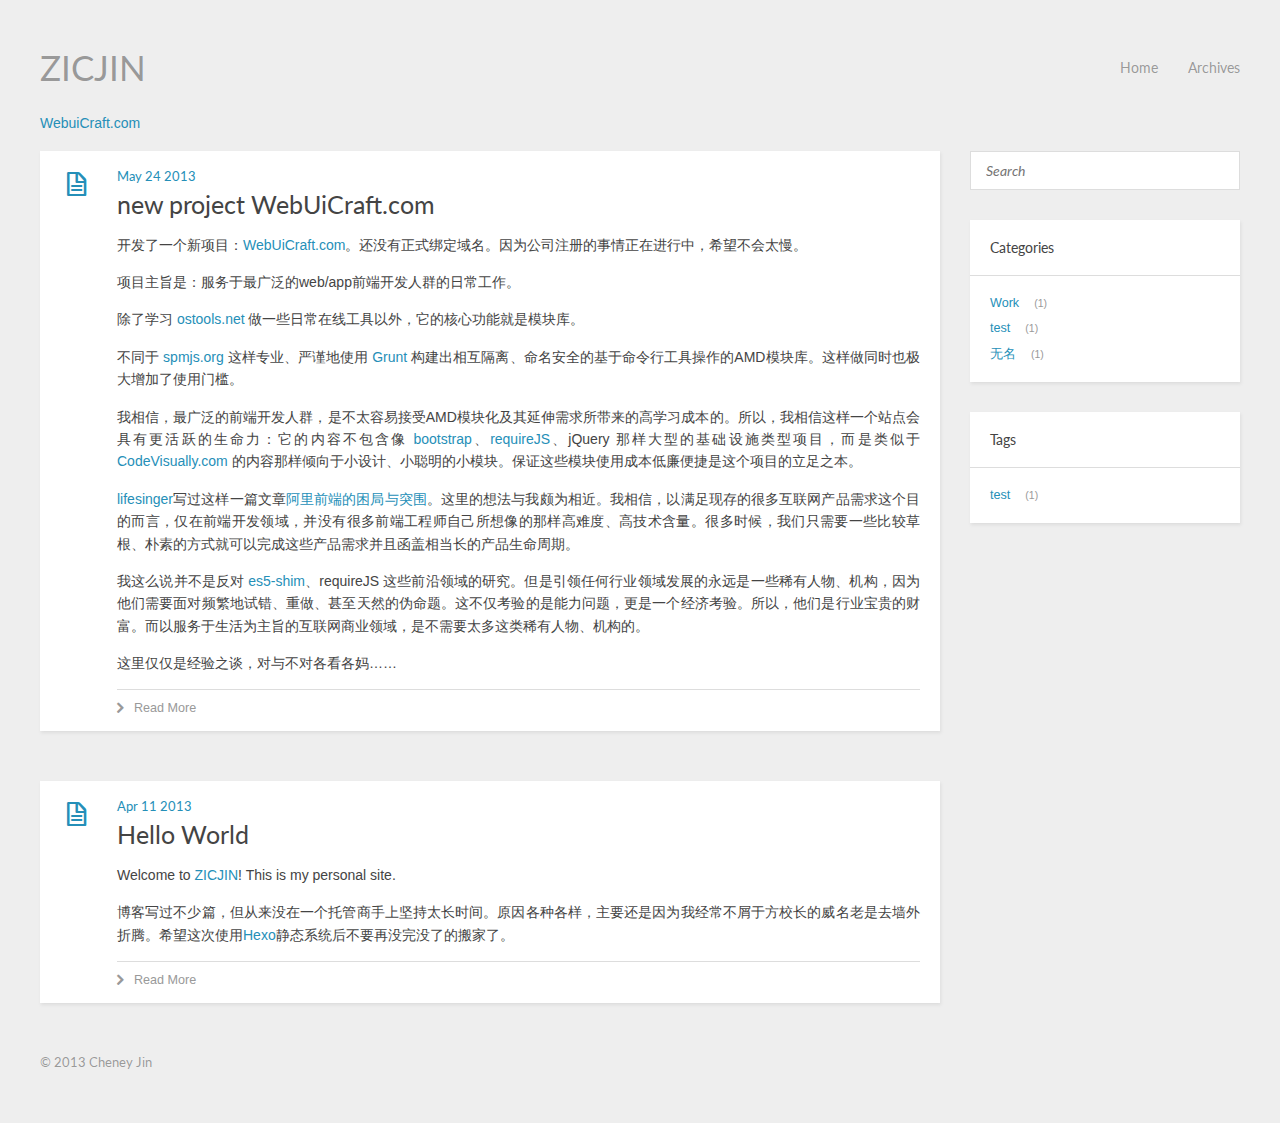
<file: index.html>
<!DOCTYPE HTML>
<html>
<head>
  <meta charset="utf-8">
  
  <title>ZICJIN</title>
  <meta name="author" content="Cheney Jin">
  
  
  <meta name="viewport" content="width=device-width, initial-scale=1, maximum-scale=1">

  
  <meta property="og:site_name" content="ZICJIN"/>

  
    <meta property="og:image" content="undefined"/>
  

  <link href="/favicon.png" rel="icon">
  <link rel="alternate" href="/atom.xml" title="ZICJIN" type="application/atom+xml">
  <link rel="stylesheet" href="/css/style.css" media="screen" type="text/css">
  <!--[if lt IE 9]><script src="//html5shiv.googlecode.com/svn/trunk/html5.js"></script><![endif]-->
  <script src="//ajax.googleapis.com/ajax/libs/jquery/1.8/jquery.min.js"></script>
  
</head>


<body>
  <header id="header" class="inner"><div class="alignleft">
  <h1><a href="/">ZICJIN</a></h1>
  <h2><a href="/"></a></h2>
</div>
<nav id="main-nav" class="alignright">
  <ul>
    
      <li><a href="/">Home</a></li>
    
      <li><a href="/archives">Archives</a></li>
    
  </ul>
  <div class="clearfix"></div>
</nav>
<div class="clearfix"></div></header>
  <div class="zicbox">
  	<a href="http://webuicraft.com/" target="_blank">WebuiCraft.com</a>
  </div>
  <div id="content" class="inner">
    <div id="main-col" class="alignleft"><div id="wrapper">
  <article class="post">
  
  <div class="post-content">
    <header>
      
        <div class="icon"></div>
        <time datetime="2013-05-24T06:32:28.000Z"><a href="/2013/05/24/new-project-webuicraft.com/">May 24 2013</a></time>
      
      
  
    <h1 class="title"><a href="/2013/05/24/new-project-webuicraft.com/">new project WebUiCraft.com</a></h1>
  

    </header>
    <div class="entry">
      
        <p>开发了一个新项目：<a href="http://www.1000eb.com:8273">WebUiCraft.com</a>。还没有正式绑定域名。因为公司注册的事情正在进行中，希望不会太慢。</p>
<p>项目主旨是：服务于最广泛的web/app前端开发人群的日常工作。</p>
<p>除了学习 <a href="http://www.ostools.net">ostools.net</a> 做一些日常在线工具以外，它的核心功能就是模块库。</p>
<p>不同于 <a href="http://docs.spmjs.org/">spmjs.org</a> 这样专业、严谨地使用 <a href="http://gruntjs.com/">Grunt</a> 构建出相互隔离、命名安全的基于命令行工具操作的AMD模块库。这样做同时也极大增加了使用门槛。</p>
<p>我相信，最广泛的前端开发人群，是不太容易接受AMD模块化及其延伸需求所带来的高学习成本的。所以，我相信这样一个站点会具有更活跃的生命力：它的内容不包含像 <a href="http://twitter.github.io/bootstrap/">bootstrap</a>、<a href="http://requirejs.org">requireJS</a>、jQuery 那样大型的基础设施类型项目，而是类似于 <a href="http://codevisually.com/">CodeVisually.com</a> 的内容那样倾向于小设计、小聪明的小模块。保证这些模块使用成本低廉便捷是这个项目的立足之本。</p>
<p><a href="https://github.com/lifesinger/lifesinger.github.com/issues">lifesinger</a>写过这样一篇文章<a href="https://github.com/lifesinger/lifesinger.github.com/issues/141">阿里前端的困局与突围</a>。这里的想法与我颇为相近。我相信，以满足现存的很多互联网产品需求这个目的而言，仅在前端开发领域，并没有很多前端工程师自己所想像的那样高难度、高技术含量。很多时候，我们只需要一些比较草根、朴素的方式就可以完成这些产品需求并且函盖相当长的产品生命周期。</p>
<p>我这么说并不是反对 <a href="https://github.com/kriskowal/es5-shim">es5-shim</a>、requireJS 这些前沿领域的研究。但是引领任何行业领域发展的永远是一些稀有人物、机构，因为他们需要面对频繁地试错、重做、甚至天然的伪命题。这不仅考验的是能力问题，更是一个经济考验。所以，他们是行业宝贵的财富。而以服务于生活为主旨的互联网商业领域，是不需要太多这类稀有人物、机构的。</p>
<p>这里仅仅是经验之谈，对与不对各看各妈……</p>

      
    </div>
    <footer>
      
        
          <div class="alignleft">
            <a href="/2013/05/24/new-project-webuicraft.com/#more" class="more-link">Read More</a>
          </div>
        
        
      
      <div class="clearfix"></div>
    </footer>
  </div>
</article>



  <article class="post">
  
  <div class="post-content">
    <header>
      
        <div class="icon"></div>
        <time datetime="2013-04-11T05:25:12.000Z"><a href="/2013/04/11/hello-world/">Apr 11 2013</a></time>
      
      
  
    <h1 class="title"><a href="/2013/04/11/hello-world/">Hello World</a></h1>
  

    </header>
    <div class="entry">
      
        <p>Welcome to <a href="http://zicjin.github.io/">ZICJIN</a>! This is my personal site.</p>
<p>博客写过不少篇，但从来没在一个托管商手上坚持太长时间。原因各种各样，主要还是因为我经常不屑于方校长的威名老是去墙外折腾。希望这次使用<a href="http://zespia.tw/hexo/">Hexo</a>静态系统后不要再没完没了的搬家了。</p>

      
    </div>
    <footer>
      
        
          <div class="alignleft">
            <a href="/2013/04/11/hello-world/#more" class="more-link">Read More</a>
          </div>
        
        
      
      <div class="clearfix"></div>
    </footer>
  </div>
</article>




<nav id="pagination">
  
  
  <div class="clearfix"></div>
</nav></div></div>
    <aside id="sidebar" class="alignright">
  <div class="search">
  <form action="//google.com/search" method="get" accept-charset="utf-8">
    <input type="search" name="q" results="0" placeholder="Search">
    <input type="hidden" name="q" value="site:zicjin.github.io/">
  </form>
</div>

  
<div class="widget tag">
  <h3 class="title">Categories</h3>
  <ul class="entry">
  
    <li><a href="/categories/Work/">Work</a><small>1</small></li>
  
    <li><a href="/categories/test/">test</a><small>1</small></li>
  
    <li><a href="/categories/无名/">无名</a><small>1</small></li>
  
  </ul>
</div>


  
<div class="widget tag">
  <h3 class="title">Tags</h3>
  <ul class="entry">
  
    <li><a href="/tags/test/">test</a><small>1</small></li>
  
  </ul>
</div>


  

</aside>
    <div class="clearfix"></div>
  </div>
  <footer id="footer" class="inner"><div class="alignleft">
  
  &copy; 2013 Cheney Jin
  
</div>
<div class="clearfix"></div></footer>
  <script src="/js/jquery.imagesloaded.min.js"></script>
<script src="/js/gallery.js"></script>


<script type="text/javascript">
var disqus_shortname = 'zicjin';

(function(){
  var dsq = document.createElement('script');
  dsq.type = 'text/javascript';
  dsq.async = true;
  dsq.src = '//' + disqus_shortname + '.disqus.com/count.js';
  (document.getElementsByTagName('head')[0] || document.getElementsByTagName('body')[0]).appendChild(dsq);
}());
</script>



<link rel="stylesheet" href="/fancybox/jquery.fancybox.css" media="screen" type="text/css">
<script src="/fancybox/jquery.fancybox.pack.js"></script>
<script type="text/javascript">
(function($){
  $('.fancybox').fancybox();
})(jQuery);
</script>

</body>
</html>
</file>
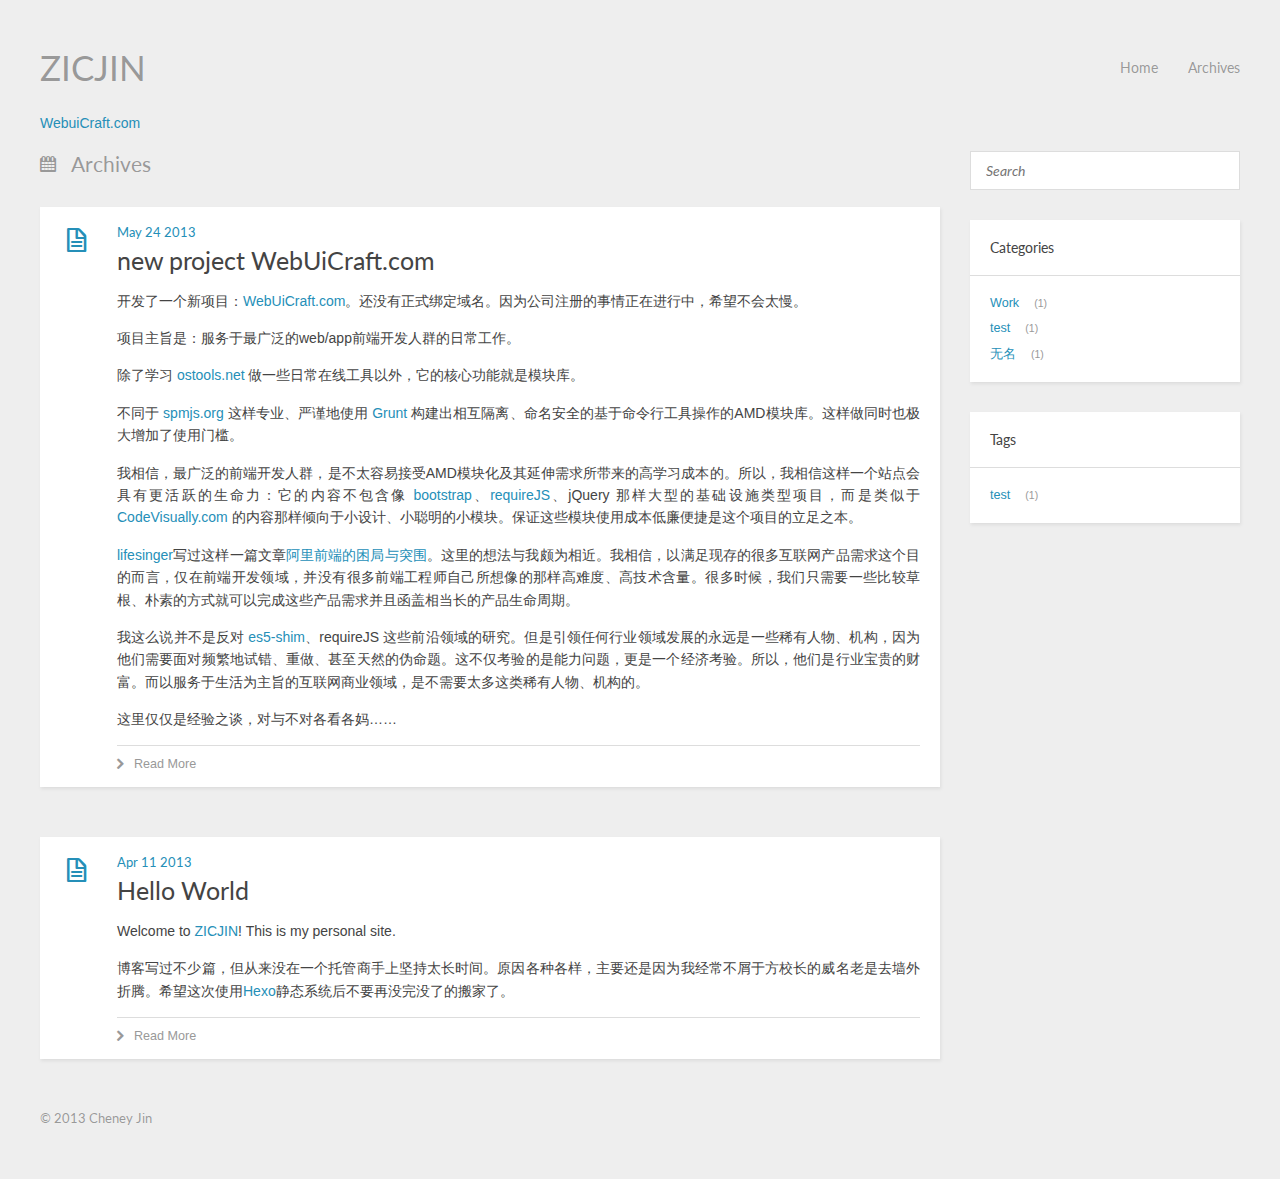
<file: archives/index.html>
<!DOCTYPE HTML>
<html>
<head>
  <meta charset="utf-8">
  
  <title>Archives | ZICJIN</title>
  <meta name="author" content="Cheney Jin">
  
  
  <meta name="viewport" content="width=device-width, initial-scale=1, maximum-scale=1">

  
  <meta property="og:site_name" content="ZICJIN"/>

  
    <meta property="og:image" content="undefined"/>
  

  <link href="/favicon.png" rel="icon">
  <link rel="alternate" href="/atom.xml" title="ZICJIN" type="application/atom+xml">
  <link rel="stylesheet" href="/css/style.css" media="screen" type="text/css">
  <!--[if lt IE 9]><script src="//html5shiv.googlecode.com/svn/trunk/html5.js"></script><![endif]-->
  <script src="//ajax.googleapis.com/ajax/libs/jquery/1.8/jquery.min.js"></script>
  
</head>


<body>
  <header id="header" class="inner"><div class="alignleft">
  <h1><a href="/">ZICJIN</a></h1>
  <h2><a href="/"></a></h2>
</div>
<nav id="main-nav" class="alignright">
  <ul>
    
      <li><a href="/">Home</a></li>
    
      <li><a href="/archives">Archives</a></li>
    
  </ul>
  <div class="clearfix"></div>
</nav>
<div class="clearfix"></div></header>
  <div class="zicbox">
  	<a href="http://webuicraft.com/" target="_blank">WebuiCraft.com</a>
  </div>
  <div id="content" class="inner">
    <div id="main-col" class="alignleft"><div id="wrapper">
<h2 class="archive-title">Archives</h2>


  
    <article class="post">
  
  <div class="post-content">
    <header>
      
        <div class="icon"></div>
        <time datetime="2013-05-24T06:32:28.000Z"><a href="/2013/05/24/new-project-webuicraft.com/">May 24 2013</a></time>
      
      
  
    <h1 class="title"><a href="/2013/05/24/new-project-webuicraft.com/">new project WebUiCraft.com</a></h1>
  

    </header>
    <div class="entry">
      
        <p>开发了一个新项目：<a href="http://www.1000eb.com:8273">WebUiCraft.com</a>。还没有正式绑定域名。因为公司注册的事情正在进行中，希望不会太慢。</p>
<p>项目主旨是：服务于最广泛的web/app前端开发人群的日常工作。</p>
<p>除了学习 <a href="http://www.ostools.net">ostools.net</a> 做一些日常在线工具以外，它的核心功能就是模块库。</p>
<p>不同于 <a href="http://docs.spmjs.org/">spmjs.org</a> 这样专业、严谨地使用 <a href="http://gruntjs.com/">Grunt</a> 构建出相互隔离、命名安全的基于命令行工具操作的AMD模块库。这样做同时也极大增加了使用门槛。</p>
<p>我相信，最广泛的前端开发人群，是不太容易接受AMD模块化及其延伸需求所带来的高学习成本的。所以，我相信这样一个站点会具有更活跃的生命力：它的内容不包含像 <a href="http://twitter.github.io/bootstrap/">bootstrap</a>、<a href="http://requirejs.org">requireJS</a>、jQuery 那样大型的基础设施类型项目，而是类似于 <a href="http://codevisually.com/">CodeVisually.com</a> 的内容那样倾向于小设计、小聪明的小模块。保证这些模块使用成本低廉便捷是这个项目的立足之本。</p>
<p><a href="https://github.com/lifesinger/lifesinger.github.com/issues">lifesinger</a>写过这样一篇文章<a href="https://github.com/lifesinger/lifesinger.github.com/issues/141">阿里前端的困局与突围</a>。这里的想法与我颇为相近。我相信，以满足现存的很多互联网产品需求这个目的而言，仅在前端开发领域，并没有很多前端工程师自己所想像的那样高难度、高技术含量。很多时候，我们只需要一些比较草根、朴素的方式就可以完成这些产品需求并且函盖相当长的产品生命周期。</p>
<p>我这么说并不是反对 <a href="https://github.com/kriskowal/es5-shim">es5-shim</a>、requireJS 这些前沿领域的研究。但是引领任何行业领域发展的永远是一些稀有人物、机构，因为他们需要面对频繁地试错、重做、甚至天然的伪命题。这不仅考验的是能力问题，更是一个经济考验。所以，他们是行业宝贵的财富。而以服务于生活为主旨的互联网商业领域，是不需要太多这类稀有人物、机构的。</p>
<p>这里仅仅是经验之谈，对与不对各看各妈……</p>

      
    </div>
    <footer>
      
        
          <div class="alignleft">
            <a href="/2013/05/24/new-project-webuicraft.com/#more" class="more-link">Read More</a>
          </div>
        
        
      
      <div class="clearfix"></div>
    </footer>
  </div>
</article>


  
    <article class="post">
  
  <div class="post-content">
    <header>
      
        <div class="icon"></div>
        <time datetime="2013-04-11T05:25:12.000Z"><a href="/2013/04/11/hello-world/">Apr 11 2013</a></time>
      
      
  
    <h1 class="title"><a href="/2013/04/11/hello-world/">Hello World</a></h1>
  

    </header>
    <div class="entry">
      
        <p>Welcome to <a href="http://zicjin.github.io/">ZICJIN</a>! This is my personal site.</p>
<p>博客写过不少篇，但从来没在一个托管商手上坚持太长时间。原因各种各样，主要还是因为我经常不屑于方校长的威名老是去墙外折腾。希望这次使用<a href="http://zespia.tw/hexo/">Hexo</a>静态系统后不要再没完没了的搬家了。</p>

      
    </div>
    <footer>
      
        
          <div class="alignleft">
            <a href="/2013/04/11/hello-world/#more" class="more-link">Read More</a>
          </div>
        
        
      
      <div class="clearfix"></div>
    </footer>
  </div>
</article>


  

  <nav id="pagination">
  
  
  <div class="clearfix"></div>
</nav>
</div></div>
    <aside id="sidebar" class="alignright">
  <div class="search">
  <form action="//google.com/search" method="get" accept-charset="utf-8">
    <input type="search" name="q" results="0" placeholder="Search">
    <input type="hidden" name="q" value="site:zicjin.github.io/">
  </form>
</div>

  
<div class="widget tag">
  <h3 class="title">Categories</h3>
  <ul class="entry">
  
    <li><a href="/categories/Work/">Work</a><small>1</small></li>
  
    <li><a href="/categories/test/">test</a><small>1</small></li>
  
    <li><a href="/categories/无名/">无名</a><small>1</small></li>
  
  </ul>
</div>


  
<div class="widget tag">
  <h3 class="title">Tags</h3>
  <ul class="entry">
  
    <li><a href="/tags/test/">test</a><small>1</small></li>
  
  </ul>
</div>


  

</aside>
    <div class="clearfix"></div>
  </div>
  <footer id="footer" class="inner"><div class="alignleft">
  
  &copy; 2013 Cheney Jin
  
</div>
<div class="clearfix"></div></footer>
  <script src="/js/jquery.imagesloaded.min.js"></script>
<script src="/js/gallery.js"></script>


<script type="text/javascript">
var disqus_shortname = 'zicjin';

(function(){
  var dsq = document.createElement('script');
  dsq.type = 'text/javascript';
  dsq.async = true;
  dsq.src = '//' + disqus_shortname + '.disqus.com/count.js';
  (document.getElementsByTagName('head')[0] || document.getElementsByTagName('body')[0]).appendChild(dsq);
}());
</script>



<link rel="stylesheet" href="/fancybox/jquery.fancybox.css" media="screen" type="text/css">
<script src="/fancybox/jquery.fancybox.pack.js"></script>
<script type="text/javascript">
(function($){
  $('.fancybox').fancybox();
})(jQuery);
</script>

</body>
</html>
</file>
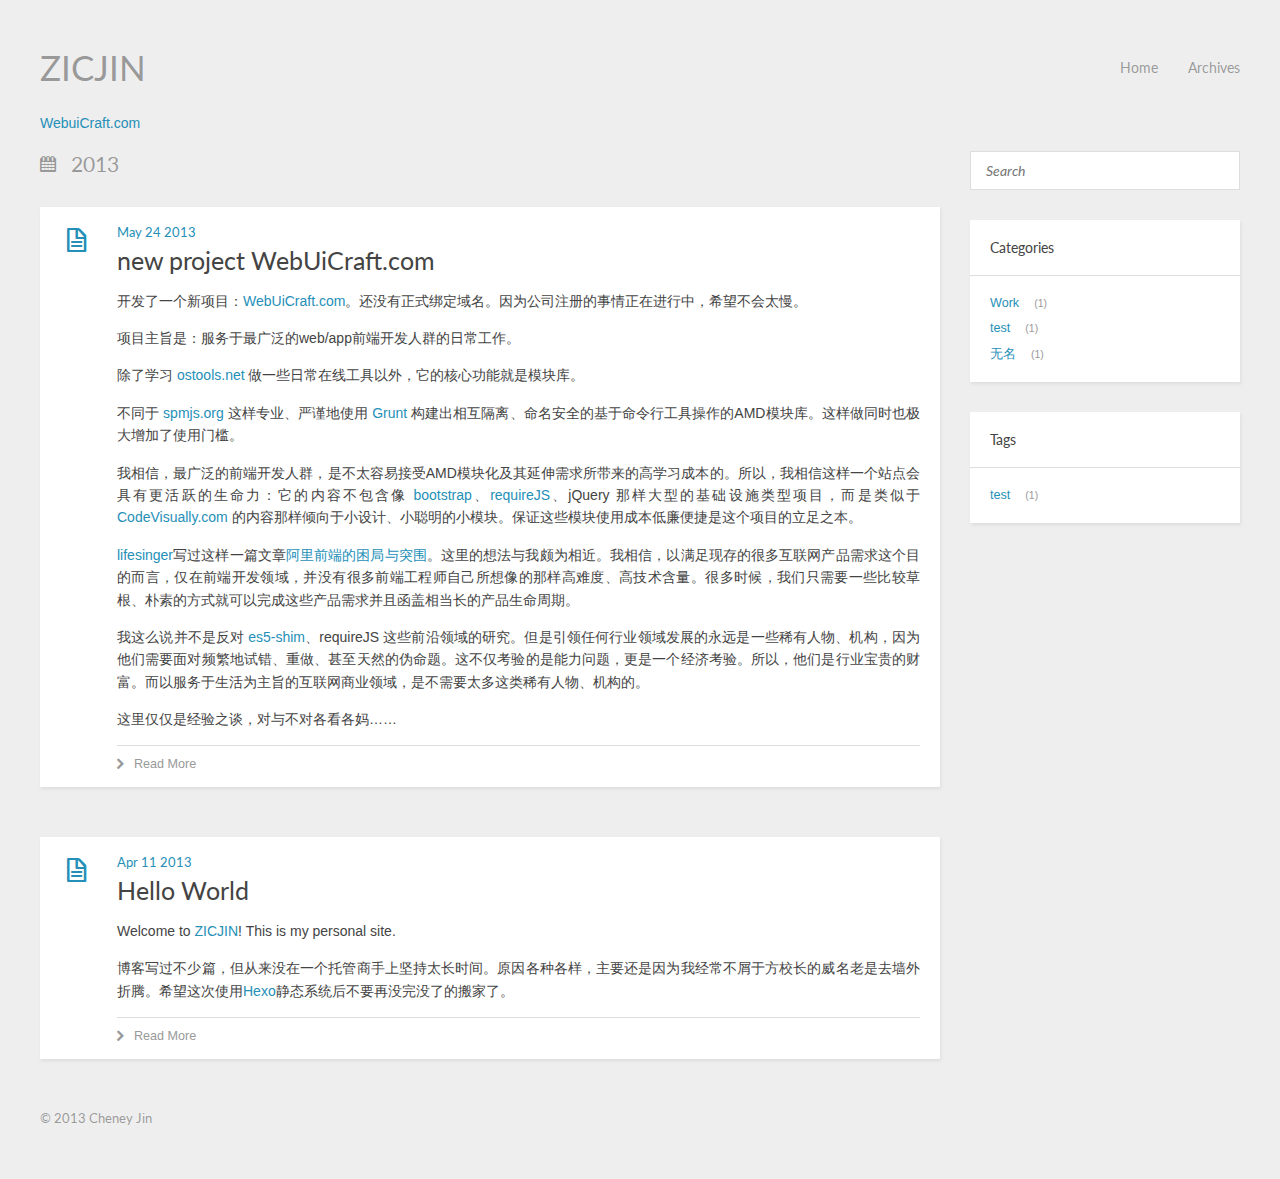
<file: archives/2013/index.html>
<!DOCTYPE HTML>
<html>
<head>
  <meta charset="utf-8">
  
  <title>Archives: 2013 | ZICJIN</title>
  <meta name="author" content="Cheney Jin">
  
  
  <meta name="viewport" content="width=device-width, initial-scale=1, maximum-scale=1">

  
  <meta property="og:site_name" content="ZICJIN"/>

  
    <meta property="og:image" content="undefined"/>
  

  <link href="/favicon.png" rel="icon">
  <link rel="alternate" href="/atom.xml" title="ZICJIN" type="application/atom+xml">
  <link rel="stylesheet" href="/css/style.css" media="screen" type="text/css">
  <!--[if lt IE 9]><script src="//html5shiv.googlecode.com/svn/trunk/html5.js"></script><![endif]-->
  <script src="//ajax.googleapis.com/ajax/libs/jquery/1.8/jquery.min.js"></script>
  
</head>


<body>
  <header id="header" class="inner"><div class="alignleft">
  <h1><a href="/">ZICJIN</a></h1>
  <h2><a href="/"></a></h2>
</div>
<nav id="main-nav" class="alignright">
  <ul>
    
      <li><a href="/">Home</a></li>
    
      <li><a href="/archives">Archives</a></li>
    
  </ul>
  <div class="clearfix"></div>
</nav>
<div class="clearfix"></div></header>
  <div class="zicbox">
  	<a href="http://webuicraft.com/" target="_blank">WebuiCraft.com</a>
  </div>
  <div id="content" class="inner">
    <div id="main-col" class="alignleft"><div id="wrapper">
<h2 class="archive-title">2013</h2>


  
    <article class="post">
  
  <div class="post-content">
    <header>
      
        <div class="icon"></div>
        <time datetime="2013-05-24T06:32:28.000Z"><a href="/2013/05/24/new-project-webuicraft.com/">May 24 2013</a></time>
      
      
  
    <h1 class="title"><a href="/2013/05/24/new-project-webuicraft.com/">new project WebUiCraft.com</a></h1>
  

    </header>
    <div class="entry">
      
        <p>开发了一个新项目：<a href="http://www.1000eb.com:8273">WebUiCraft.com</a>。还没有正式绑定域名。因为公司注册的事情正在进行中，希望不会太慢。</p>
<p>项目主旨是：服务于最广泛的web/app前端开发人群的日常工作。</p>
<p>除了学习 <a href="http://www.ostools.net">ostools.net</a> 做一些日常在线工具以外，它的核心功能就是模块库。</p>
<p>不同于 <a href="http://docs.spmjs.org/">spmjs.org</a> 这样专业、严谨地使用 <a href="http://gruntjs.com/">Grunt</a> 构建出相互隔离、命名安全的基于命令行工具操作的AMD模块库。这样做同时也极大增加了使用门槛。</p>
<p>我相信，最广泛的前端开发人群，是不太容易接受AMD模块化及其延伸需求所带来的高学习成本的。所以，我相信这样一个站点会具有更活跃的生命力：它的内容不包含像 <a href="http://twitter.github.io/bootstrap/">bootstrap</a>、<a href="http://requirejs.org">requireJS</a>、jQuery 那样大型的基础设施类型项目，而是类似于 <a href="http://codevisually.com/">CodeVisually.com</a> 的内容那样倾向于小设计、小聪明的小模块。保证这些模块使用成本低廉便捷是这个项目的立足之本。</p>
<p><a href="https://github.com/lifesinger/lifesinger.github.com/issues">lifesinger</a>写过这样一篇文章<a href="https://github.com/lifesinger/lifesinger.github.com/issues/141">阿里前端的困局与突围</a>。这里的想法与我颇为相近。我相信，以满足现存的很多互联网产品需求这个目的而言，仅在前端开发领域，并没有很多前端工程师自己所想像的那样高难度、高技术含量。很多时候，我们只需要一些比较草根、朴素的方式就可以完成这些产品需求并且函盖相当长的产品生命周期。</p>
<p>我这么说并不是反对 <a href="https://github.com/kriskowal/es5-shim">es5-shim</a>、requireJS 这些前沿领域的研究。但是引领任何行业领域发展的永远是一些稀有人物、机构，因为他们需要面对频繁地试错、重做、甚至天然的伪命题。这不仅考验的是能力问题，更是一个经济考验。所以，他们是行业宝贵的财富。而以服务于生活为主旨的互联网商业领域，是不需要太多这类稀有人物、机构的。</p>
<p>这里仅仅是经验之谈，对与不对各看各妈……</p>

      
    </div>
    <footer>
      
        
          <div class="alignleft">
            <a href="/2013/05/24/new-project-webuicraft.com/#more" class="more-link">Read More</a>
          </div>
        
        
      
      <div class="clearfix"></div>
    </footer>
  </div>
</article>


  
    <article class="post">
  
  <div class="post-content">
    <header>
      
        <div class="icon"></div>
        <time datetime="2013-04-11T05:25:12.000Z"><a href="/2013/04/11/hello-world/">Apr 11 2013</a></time>
      
      
  
    <h1 class="title"><a href="/2013/04/11/hello-world/">Hello World</a></h1>
  

    </header>
    <div class="entry">
      
        <p>Welcome to <a href="http://zicjin.github.io/">ZICJIN</a>! This is my personal site.</p>
<p>博客写过不少篇，但从来没在一个托管商手上坚持太长时间。原因各种各样，主要还是因为我经常不屑于方校长的威名老是去墙外折腾。希望这次使用<a href="http://zespia.tw/hexo/">Hexo</a>静态系统后不要再没完没了的搬家了。</p>

      
    </div>
    <footer>
      
        
          <div class="alignleft">
            <a href="/2013/04/11/hello-world/#more" class="more-link">Read More</a>
          </div>
        
        
      
      <div class="clearfix"></div>
    </footer>
  </div>
</article>


  

  <nav id="pagination">
  
  
  <div class="clearfix"></div>
</nav>
</div></div>
    <aside id="sidebar" class="alignright">
  <div class="search">
  <form action="//google.com/search" method="get" accept-charset="utf-8">
    <input type="search" name="q" results="0" placeholder="Search">
    <input type="hidden" name="q" value="site:zicjin.github.io/">
  </form>
</div>

  
<div class="widget tag">
  <h3 class="title">Categories</h3>
  <ul class="entry">
  
    <li><a href="/categories/Work/">Work</a><small>1</small></li>
  
    <li><a href="/categories/test/">test</a><small>1</small></li>
  
    <li><a href="/categories/无名/">无名</a><small>1</small></li>
  
  </ul>
</div>


  
<div class="widget tag">
  <h3 class="title">Tags</h3>
  <ul class="entry">
  
    <li><a href="/tags/test/">test</a><small>1</small></li>
  
  </ul>
</div>


  

</aside>
    <div class="clearfix"></div>
  </div>
  <footer id="footer" class="inner"><div class="alignleft">
  
  &copy; 2013 Cheney Jin
  
</div>
<div class="clearfix"></div></footer>
  <script src="/js/jquery.imagesloaded.min.js"></script>
<script src="/js/gallery.js"></script>


<script type="text/javascript">
var disqus_shortname = 'zicjin';

(function(){
  var dsq = document.createElement('script');
  dsq.type = 'text/javascript';
  dsq.async = true;
  dsq.src = '//' + disqus_shortname + '.disqus.com/count.js';
  (document.getElementsByTagName('head')[0] || document.getElementsByTagName('body')[0]).appendChild(dsq);
}());
</script>



<link rel="stylesheet" href="/fancybox/jquery.fancybox.css" media="screen" type="text/css">
<script src="/fancybox/jquery.fancybox.pack.js"></script>
<script type="text/javascript">
(function($){
  $('.fancybox').fancybox();
})(jQuery);
</script>

</body>
</html>
</file>
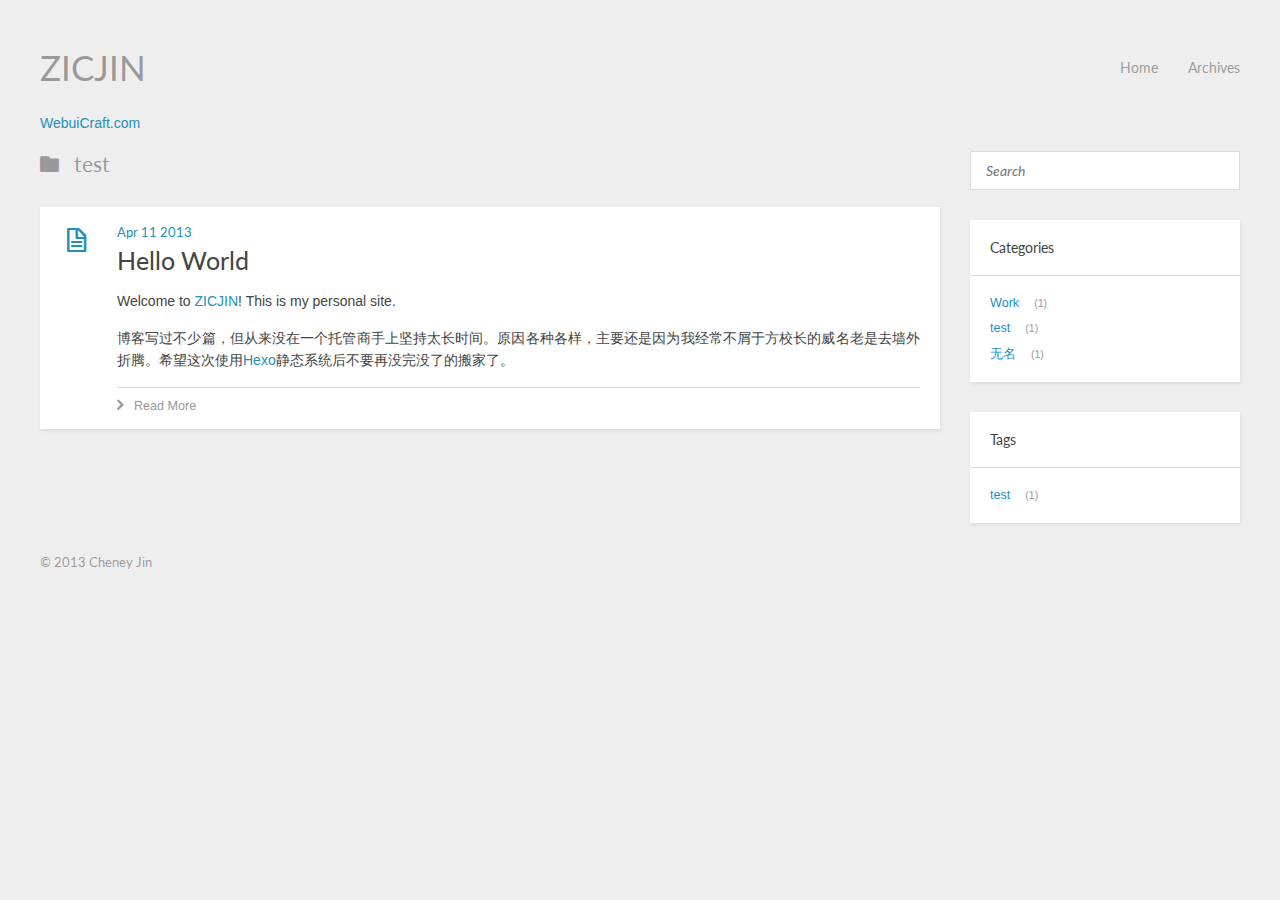
<file: categories/test/index.html>
<!DOCTYPE HTML>
<html>
<head>
  <meta charset="utf-8">
  
  <title>test | ZICJIN</title>
  <meta name="author" content="Cheney Jin">
  
  
  <meta name="viewport" content="width=device-width, initial-scale=1, maximum-scale=1">

  
  <meta property="og:site_name" content="ZICJIN"/>

  
    <meta property="og:image" content="undefined"/>
  

  <link href="/favicon.png" rel="icon">
  <link rel="alternate" href="/atom.xml" title="ZICJIN" type="application/atom+xml">
  <link rel="stylesheet" href="/css/style.css" media="screen" type="text/css">
  <!--[if lt IE 9]><script src="//html5shiv.googlecode.com/svn/trunk/html5.js"></script><![endif]-->
  <script src="//ajax.googleapis.com/ajax/libs/jquery/1.8/jquery.min.js"></script>
  
</head>


<body>
  <header id="header" class="inner"><div class="alignleft">
  <h1><a href="/">ZICJIN</a></h1>
  <h2><a href="/"></a></h2>
</div>
<nav id="main-nav" class="alignright">
  <ul>
    
      <li><a href="/">Home</a></li>
    
      <li><a href="/archives">Archives</a></li>
    
  </ul>
  <div class="clearfix"></div>
</nav>
<div class="clearfix"></div></header>
  <div class="zicbox">
  	<a href="http://webuicraft.com/" target="_blank">WebuiCraft.com</a>
  </div>
  <div id="content" class="inner">
    <div id="main-col" class="alignleft"><div id="wrapper">
<h2 class="archive-title category">test</h2>


  
    <article class="post">
  
  <div class="post-content">
    <header>
      
        <div class="icon"></div>
        <time datetime="2013-04-11T05:25:12.000Z"><a href="/2013/04/11/hello-world/">Apr 11 2013</a></time>
      
      
  
    <h1 class="title"><a href="/2013/04/11/hello-world/">Hello World</a></h1>
  

    </header>
    <div class="entry">
      
        <p>Welcome to <a href="http://zicjin.github.io/">ZICJIN</a>! This is my personal site.</p>
<p>博客写过不少篇，但从来没在一个托管商手上坚持太长时间。原因各种各样，主要还是因为我经常不屑于方校长的威名老是去墙外折腾。希望这次使用<a href="http://zespia.tw/hexo/">Hexo</a>静态系统后不要再没完没了的搬家了。</p>

      
    </div>
    <footer>
      
        
          <div class="alignleft">
            <a href="/2013/04/11/hello-world/#more" class="more-link">Read More</a>
          </div>
        
        
      
      <div class="clearfix"></div>
    </footer>
  </div>
</article>


  

  <nav id="pagination">
  
  
  <div class="clearfix"></div>
</nav>
</div></div>
    <aside id="sidebar" class="alignright">
  <div class="search">
  <form action="//google.com/search" method="get" accept-charset="utf-8">
    <input type="search" name="q" results="0" placeholder="Search">
    <input type="hidden" name="q" value="site:zicjin.github.io/">
  </form>
</div>

  
<div class="widget tag">
  <h3 class="title">Categories</h3>
  <ul class="entry">
  
    <li><a href="/categories/Work/">Work</a><small>1</small></li>
  
    <li><a href="/categories/test/">test</a><small>1</small></li>
  
    <li><a href="/categories/无名/">无名</a><small>1</small></li>
  
  </ul>
</div>


  
<div class="widget tag">
  <h3 class="title">Tags</h3>
  <ul class="entry">
  
    <li><a href="/tags/test/">test</a><small>1</small></li>
  
  </ul>
</div>


  

</aside>
    <div class="clearfix"></div>
  </div>
  <footer id="footer" class="inner"><div class="alignleft">
  
  &copy; 2013 Cheney Jin
  
</div>
<div class="clearfix"></div></footer>
  <script src="/js/jquery.imagesloaded.min.js"></script>
<script src="/js/gallery.js"></script>


<script type="text/javascript">
var disqus_shortname = 'zicjin';

(function(){
  var dsq = document.createElement('script');
  dsq.type = 'text/javascript';
  dsq.async = true;
  dsq.src = '//' + disqus_shortname + '.disqus.com/count.js';
  (document.getElementsByTagName('head')[0] || document.getElementsByTagName('body')[0]).appendChild(dsq);
}());
</script>



<link rel="stylesheet" href="/fancybox/jquery.fancybox.css" media="screen" type="text/css">
<script src="/fancybox/jquery.fancybox.pack.js"></script>
<script type="text/javascript">
(function($){
  $('.fancybox').fancybox();
})(jQuery);
</script>

</body>
</html>
</file>
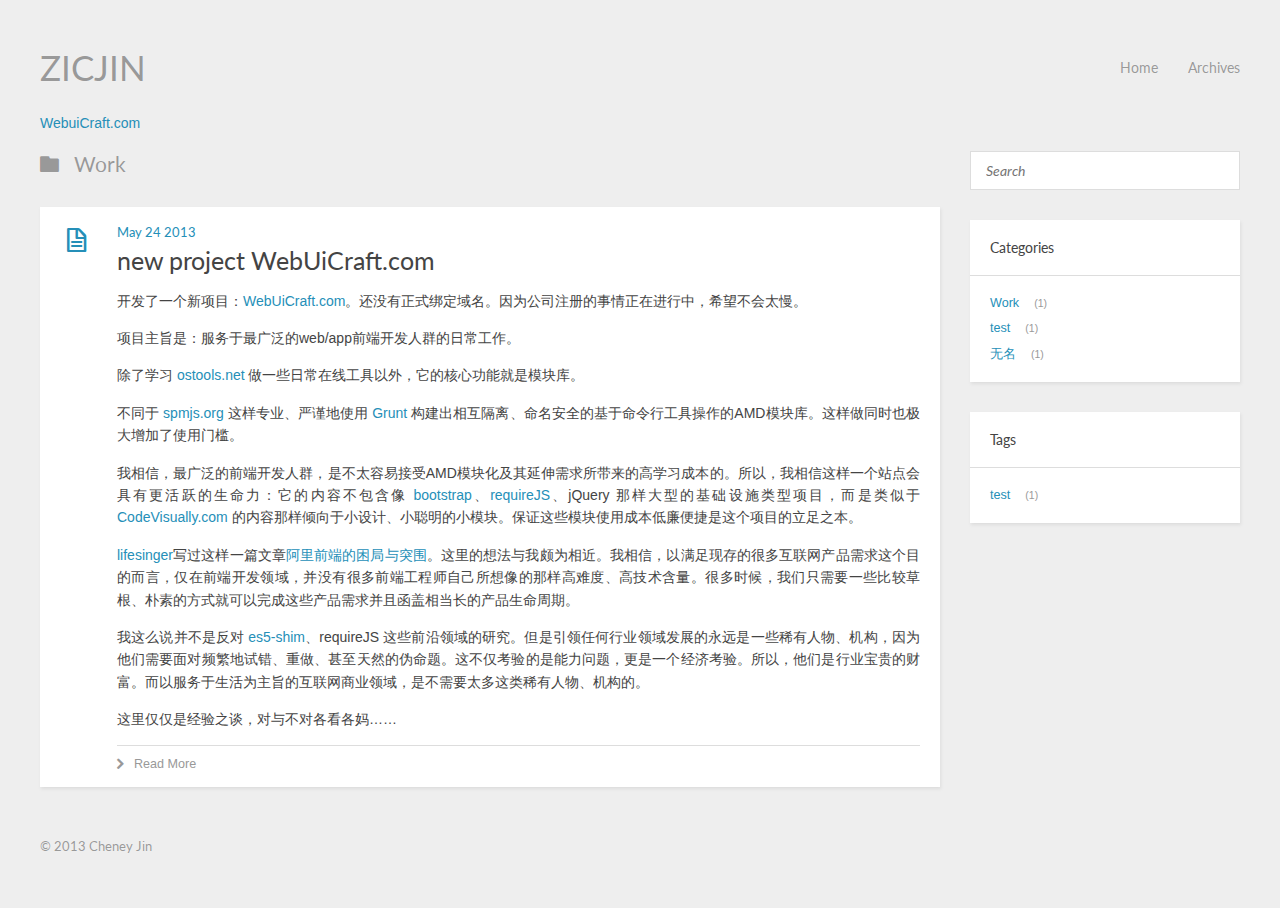
<file: categories/Work/index.html>
<!DOCTYPE HTML>
<html>
<head>
  <meta charset="utf-8">
  
  <title>Work | ZICJIN</title>
  <meta name="author" content="Cheney Jin">
  
  
  <meta name="viewport" content="width=device-width, initial-scale=1, maximum-scale=1">

  
  <meta property="og:site_name" content="ZICJIN"/>

  
    <meta property="og:image" content="undefined"/>
  

  <link href="/favicon.png" rel="icon">
  <link rel="alternate" href="/atom.xml" title="ZICJIN" type="application/atom+xml">
  <link rel="stylesheet" href="/css/style.css" media="screen" type="text/css">
  <!--[if lt IE 9]><script src="//html5shiv.googlecode.com/svn/trunk/html5.js"></script><![endif]-->
  <script src="//ajax.googleapis.com/ajax/libs/jquery/1.8/jquery.min.js"></script>
  
</head>


<body>
  <header id="header" class="inner"><div class="alignleft">
  <h1><a href="/">ZICJIN</a></h1>
  <h2><a href="/"></a></h2>
</div>
<nav id="main-nav" class="alignright">
  <ul>
    
      <li><a href="/">Home</a></li>
    
      <li><a href="/archives">Archives</a></li>
    
  </ul>
  <div class="clearfix"></div>
</nav>
<div class="clearfix"></div></header>
  <div class="zicbox">
  	<a href="http://webuicraft.com/" target="_blank">WebuiCraft.com</a>
  </div>
  <div id="content" class="inner">
    <div id="main-col" class="alignleft"><div id="wrapper">
<h2 class="archive-title category">Work</h2>


  
    <article class="post">
  
  <div class="post-content">
    <header>
      
        <div class="icon"></div>
        <time datetime="2013-05-24T06:32:28.000Z"><a href="/2013/05/24/new-project-webuicraft.com/">May 24 2013</a></time>
      
      
  
    <h1 class="title"><a href="/2013/05/24/new-project-webuicraft.com/">new project WebUiCraft.com</a></h1>
  

    </header>
    <div class="entry">
      
        <p>开发了一个新项目：<a href="http://www.1000eb.com:8273">WebUiCraft.com</a>。还没有正式绑定域名。因为公司注册的事情正在进行中，希望不会太慢。</p>
<p>项目主旨是：服务于最广泛的web/app前端开发人群的日常工作。</p>
<p>除了学习 <a href="http://www.ostools.net">ostools.net</a> 做一些日常在线工具以外，它的核心功能就是模块库。</p>
<p>不同于 <a href="http://docs.spmjs.org/">spmjs.org</a> 这样专业、严谨地使用 <a href="http://gruntjs.com/">Grunt</a> 构建出相互隔离、命名安全的基于命令行工具操作的AMD模块库。这样做同时也极大增加了使用门槛。</p>
<p>我相信，最广泛的前端开发人群，是不太容易接受AMD模块化及其延伸需求所带来的高学习成本的。所以，我相信这样一个站点会具有更活跃的生命力：它的内容不包含像 <a href="http://twitter.github.io/bootstrap/">bootstrap</a>、<a href="http://requirejs.org">requireJS</a>、jQuery 那样大型的基础设施类型项目，而是类似于 <a href="http://codevisually.com/">CodeVisually.com</a> 的内容那样倾向于小设计、小聪明的小模块。保证这些模块使用成本低廉便捷是这个项目的立足之本。</p>
<p><a href="https://github.com/lifesinger/lifesinger.github.com/issues">lifesinger</a>写过这样一篇文章<a href="https://github.com/lifesinger/lifesinger.github.com/issues/141">阿里前端的困局与突围</a>。这里的想法与我颇为相近。我相信，以满足现存的很多互联网产品需求这个目的而言，仅在前端开发领域，并没有很多前端工程师自己所想像的那样高难度、高技术含量。很多时候，我们只需要一些比较草根、朴素的方式就可以完成这些产品需求并且函盖相当长的产品生命周期。</p>
<p>我这么说并不是反对 <a href="https://github.com/kriskowal/es5-shim">es5-shim</a>、requireJS 这些前沿领域的研究。但是引领任何行业领域发展的永远是一些稀有人物、机构，因为他们需要面对频繁地试错、重做、甚至天然的伪命题。这不仅考验的是能力问题，更是一个经济考验。所以，他们是行业宝贵的财富。而以服务于生活为主旨的互联网商业领域，是不需要太多这类稀有人物、机构的。</p>
<p>这里仅仅是经验之谈，对与不对各看各妈……</p>

      
    </div>
    <footer>
      
        
          <div class="alignleft">
            <a href="/2013/05/24/new-project-webuicraft.com/#more" class="more-link">Read More</a>
          </div>
        
        
      
      <div class="clearfix"></div>
    </footer>
  </div>
</article>


  

  <nav id="pagination">
  
  
  <div class="clearfix"></div>
</nav>
</div></div>
    <aside id="sidebar" class="alignright">
  <div class="search">
  <form action="//google.com/search" method="get" accept-charset="utf-8">
    <input type="search" name="q" results="0" placeholder="Search">
    <input type="hidden" name="q" value="site:zicjin.github.io/">
  </form>
</div>

  
<div class="widget tag">
  <h3 class="title">Categories</h3>
  <ul class="entry">
  
    <li><a href="/categories/Work/">Work</a><small>1</small></li>
  
    <li><a href="/categories/test/">test</a><small>1</small></li>
  
    <li><a href="/categories/无名/">无名</a><small>1</small></li>
  
  </ul>
</div>


  
<div class="widget tag">
  <h3 class="title">Tags</h3>
  <ul class="entry">
  
    <li><a href="/tags/test/">test</a><small>1</small></li>
  
  </ul>
</div>


  

</aside>
    <div class="clearfix"></div>
  </div>
  <footer id="footer" class="inner"><div class="alignleft">
  
  &copy; 2013 Cheney Jin
  
</div>
<div class="clearfix"></div></footer>
  <script src="/js/jquery.imagesloaded.min.js"></script>
<script src="/js/gallery.js"></script>


<script type="text/javascript">
var disqus_shortname = 'zicjin';

(function(){
  var dsq = document.createElement('script');
  dsq.type = 'text/javascript';
  dsq.async = true;
  dsq.src = '//' + disqus_shortname + '.disqus.com/count.js';
  (document.getElementsByTagName('head')[0] || document.getElementsByTagName('body')[0]).appendChild(dsq);
}());
</script>



<link rel="stylesheet" href="/fancybox/jquery.fancybox.css" media="screen" type="text/css">
<script src="/fancybox/jquery.fancybox.pack.js"></script>
<script type="text/javascript">
(function($){
  $('.fancybox').fancybox();
})(jQuery);
</script>

</body>
</html>
</file>
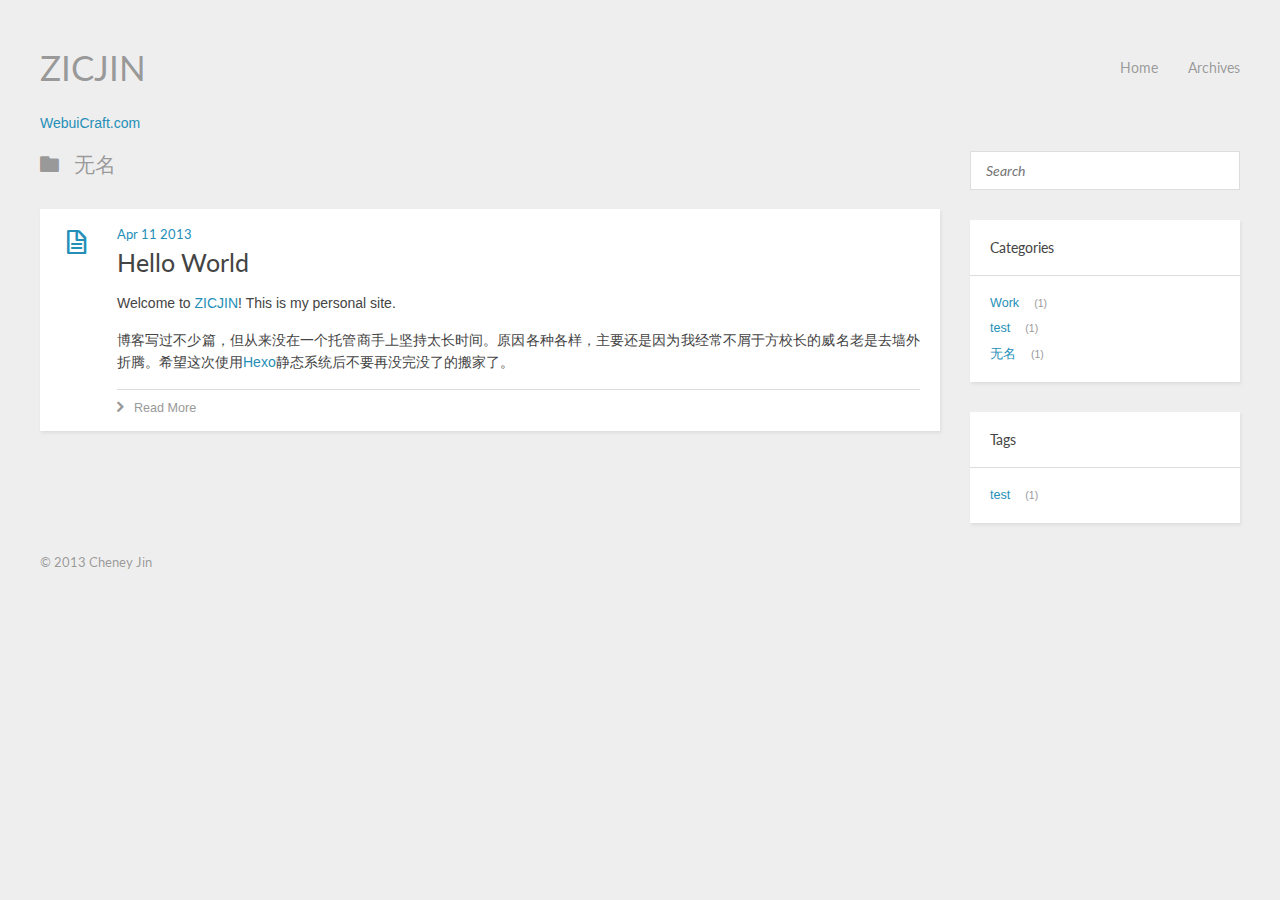
<file: categories/无名/index.html>
<!DOCTYPE HTML>
<html>
<head>
  <meta charset="utf-8">
  
  <title>无名 | ZICJIN</title>
  <meta name="author" content="Cheney Jin">
  
  
  <meta name="viewport" content="width=device-width, initial-scale=1, maximum-scale=1">

  
  <meta property="og:site_name" content="ZICJIN"/>

  
    <meta property="og:image" content="undefined"/>
  

  <link href="/favicon.png" rel="icon">
  <link rel="alternate" href="/atom.xml" title="ZICJIN" type="application/atom+xml">
  <link rel="stylesheet" href="/css/style.css" media="screen" type="text/css">
  <!--[if lt IE 9]><script src="//html5shiv.googlecode.com/svn/trunk/html5.js"></script><![endif]-->
  <script src="//ajax.googleapis.com/ajax/libs/jquery/1.8/jquery.min.js"></script>
  
</head>


<body>
  <header id="header" class="inner"><div class="alignleft">
  <h1><a href="/">ZICJIN</a></h1>
  <h2><a href="/"></a></h2>
</div>
<nav id="main-nav" class="alignright">
  <ul>
    
      <li><a href="/">Home</a></li>
    
      <li><a href="/archives">Archives</a></li>
    
  </ul>
  <div class="clearfix"></div>
</nav>
<div class="clearfix"></div></header>
  <div class="zicbox">
  	<a href="http://webuicraft.com/" target="_blank">WebuiCraft.com</a>
  </div>
  <div id="content" class="inner">
    <div id="main-col" class="alignleft"><div id="wrapper">
<h2 class="archive-title category">无名</h2>


  
    <article class="post">
  
  <div class="post-content">
    <header>
      
        <div class="icon"></div>
        <time datetime="2013-04-11T05:25:12.000Z"><a href="/2013/04/11/hello-world/">Apr 11 2013</a></time>
      
      
  
    <h1 class="title"><a href="/2013/04/11/hello-world/">Hello World</a></h1>
  

    </header>
    <div class="entry">
      
        <p>Welcome to <a href="http://zicjin.github.io/">ZICJIN</a>! This is my personal site.</p>
<p>博客写过不少篇，但从来没在一个托管商手上坚持太长时间。原因各种各样，主要还是因为我经常不屑于方校长的威名老是去墙外折腾。希望这次使用<a href="http://zespia.tw/hexo/">Hexo</a>静态系统后不要再没完没了的搬家了。</p>

      
    </div>
    <footer>
      
        
          <div class="alignleft">
            <a href="/2013/04/11/hello-world/#more" class="more-link">Read More</a>
          </div>
        
        
      
      <div class="clearfix"></div>
    </footer>
  </div>
</article>


  

  <nav id="pagination">
  
  
  <div class="clearfix"></div>
</nav>
</div></div>
    <aside id="sidebar" class="alignright">
  <div class="search">
  <form action="//google.com/search" method="get" accept-charset="utf-8">
    <input type="search" name="q" results="0" placeholder="Search">
    <input type="hidden" name="q" value="site:zicjin.github.io/">
  </form>
</div>

  
<div class="widget tag">
  <h3 class="title">Categories</h3>
  <ul class="entry">
  
    <li><a href="/categories/Work/">Work</a><small>1</small></li>
  
    <li><a href="/categories/test/">test</a><small>1</small></li>
  
    <li><a href="/categories/无名/">无名</a><small>1</small></li>
  
  </ul>
</div>


  
<div class="widget tag">
  <h3 class="title">Tags</h3>
  <ul class="entry">
  
    <li><a href="/tags/test/">test</a><small>1</small></li>
  
  </ul>
</div>


  

</aside>
    <div class="clearfix"></div>
  </div>
  <footer id="footer" class="inner"><div class="alignleft">
  
  &copy; 2013 Cheney Jin
  
</div>
<div class="clearfix"></div></footer>
  <script src="/js/jquery.imagesloaded.min.js"></script>
<script src="/js/gallery.js"></script>


<script type="text/javascript">
var disqus_shortname = 'zicjin';

(function(){
  var dsq = document.createElement('script');
  dsq.type = 'text/javascript';
  dsq.async = true;
  dsq.src = '//' + disqus_shortname + '.disqus.com/count.js';
  (document.getElementsByTagName('head')[0] || document.getElementsByTagName('body')[0]).appendChild(dsq);
}());
</script>



<link rel="stylesheet" href="/fancybox/jquery.fancybox.css" media="screen" type="text/css">
<script src="/fancybox/jquery.fancybox.pack.js"></script>
<script type="text/javascript">
(function($){
  $('.fancybox').fancybox();
})(jQuery);
</script>

</body>
</html>
</file>
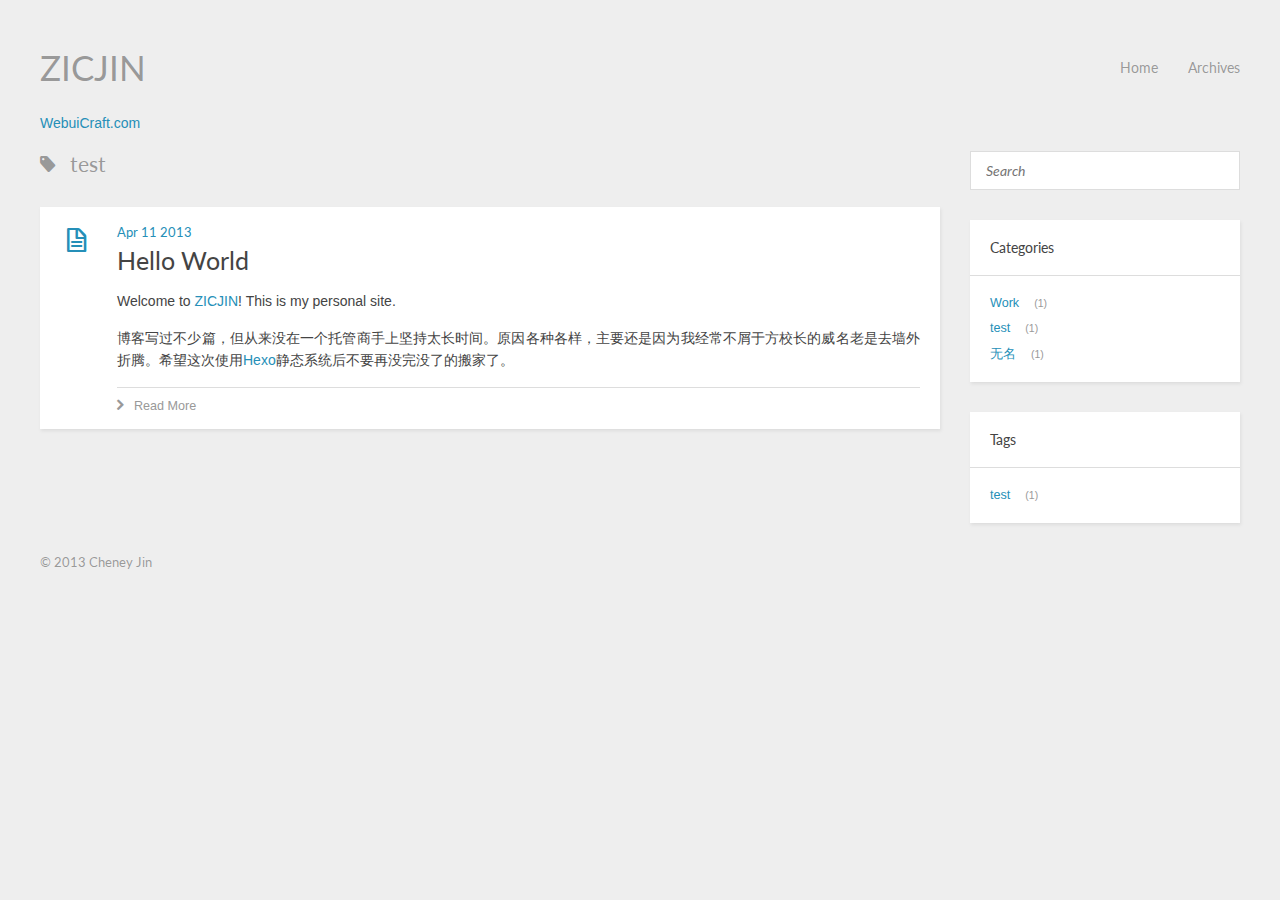
<file: tags/test/index.html>
<!DOCTYPE HTML>
<html>
<head>
  <meta charset="utf-8">
  
  <title>test | ZICJIN</title>
  <meta name="author" content="Cheney Jin">
  
  
  <meta name="viewport" content="width=device-width, initial-scale=1, maximum-scale=1">

  
  <meta property="og:site_name" content="ZICJIN"/>

  
    <meta property="og:image" content="undefined"/>
  

  <link href="/favicon.png" rel="icon">
  <link rel="alternate" href="/atom.xml" title="ZICJIN" type="application/atom+xml">
  <link rel="stylesheet" href="/css/style.css" media="screen" type="text/css">
  <!--[if lt IE 9]><script src="//html5shiv.googlecode.com/svn/trunk/html5.js"></script><![endif]-->
  <script src="//ajax.googleapis.com/ajax/libs/jquery/1.8/jquery.min.js"></script>
  
</head>


<body>
  <header id="header" class="inner"><div class="alignleft">
  <h1><a href="/">ZICJIN</a></h1>
  <h2><a href="/"></a></h2>
</div>
<nav id="main-nav" class="alignright">
  <ul>
    
      <li><a href="/">Home</a></li>
    
      <li><a href="/archives">Archives</a></li>
    
  </ul>
  <div class="clearfix"></div>
</nav>
<div class="clearfix"></div></header>
  <div class="zicbox">
  	<a href="http://webuicraft.com/" target="_blank">WebuiCraft.com</a>
  </div>
  <div id="content" class="inner">
    <div id="main-col" class="alignleft"><div id="wrapper">
<h2 class="archive-title tag">test</h2>


  
    <article class="post">
  
  <div class="post-content">
    <header>
      
        <div class="icon"></div>
        <time datetime="2013-04-11T05:25:12.000Z"><a href="/2013/04/11/hello-world/">Apr 11 2013</a></time>
      
      
  
    <h1 class="title"><a href="/2013/04/11/hello-world/">Hello World</a></h1>
  

    </header>
    <div class="entry">
      
        <p>Welcome to <a href="http://zicjin.github.io/">ZICJIN</a>! This is my personal site.</p>
<p>博客写过不少篇，但从来没在一个托管商手上坚持太长时间。原因各种各样，主要还是因为我经常不屑于方校长的威名老是去墙外折腾。希望这次使用<a href="http://zespia.tw/hexo/">Hexo</a>静态系统后不要再没完没了的搬家了。</p>

      
    </div>
    <footer>
      
        
          <div class="alignleft">
            <a href="/2013/04/11/hello-world/#more" class="more-link">Read More</a>
          </div>
        
        
      
      <div class="clearfix"></div>
    </footer>
  </div>
</article>


  

  <nav id="pagination">
  
  
  <div class="clearfix"></div>
</nav>
</div></div>
    <aside id="sidebar" class="alignright">
  <div class="search">
  <form action="//google.com/search" method="get" accept-charset="utf-8">
    <input type="search" name="q" results="0" placeholder="Search">
    <input type="hidden" name="q" value="site:zicjin.github.io/">
  </form>
</div>

  
<div class="widget tag">
  <h3 class="title">Categories</h3>
  <ul class="entry">
  
    <li><a href="/categories/Work/">Work</a><small>1</small></li>
  
    <li><a href="/categories/test/">test</a><small>1</small></li>
  
    <li><a href="/categories/无名/">无名</a><small>1</small></li>
  
  </ul>
</div>


  
<div class="widget tag">
  <h3 class="title">Tags</h3>
  <ul class="entry">
  
    <li><a href="/tags/test/">test</a><small>1</small></li>
  
  </ul>
</div>


  

</aside>
    <div class="clearfix"></div>
  </div>
  <footer id="footer" class="inner"><div class="alignleft">
  
  &copy; 2013 Cheney Jin
  
</div>
<div class="clearfix"></div></footer>
  <script src="/js/jquery.imagesloaded.min.js"></script>
<script src="/js/gallery.js"></script>


<script type="text/javascript">
var disqus_shortname = 'zicjin';

(function(){
  var dsq = document.createElement('script');
  dsq.type = 'text/javascript';
  dsq.async = true;
  dsq.src = '//' + disqus_shortname + '.disqus.com/count.js';
  (document.getElementsByTagName('head')[0] || document.getElementsByTagName('body')[0]).appendChild(dsq);
}());
</script>



<link rel="stylesheet" href="/fancybox/jquery.fancybox.css" media="screen" type="text/css">
<script src="/fancybox/jquery.fancybox.pack.js"></script>
<script type="text/javascript">
(function($){
  $('.fancybox').fancybox();
})(jQuery);
</script>

</body>
</html>
</file>
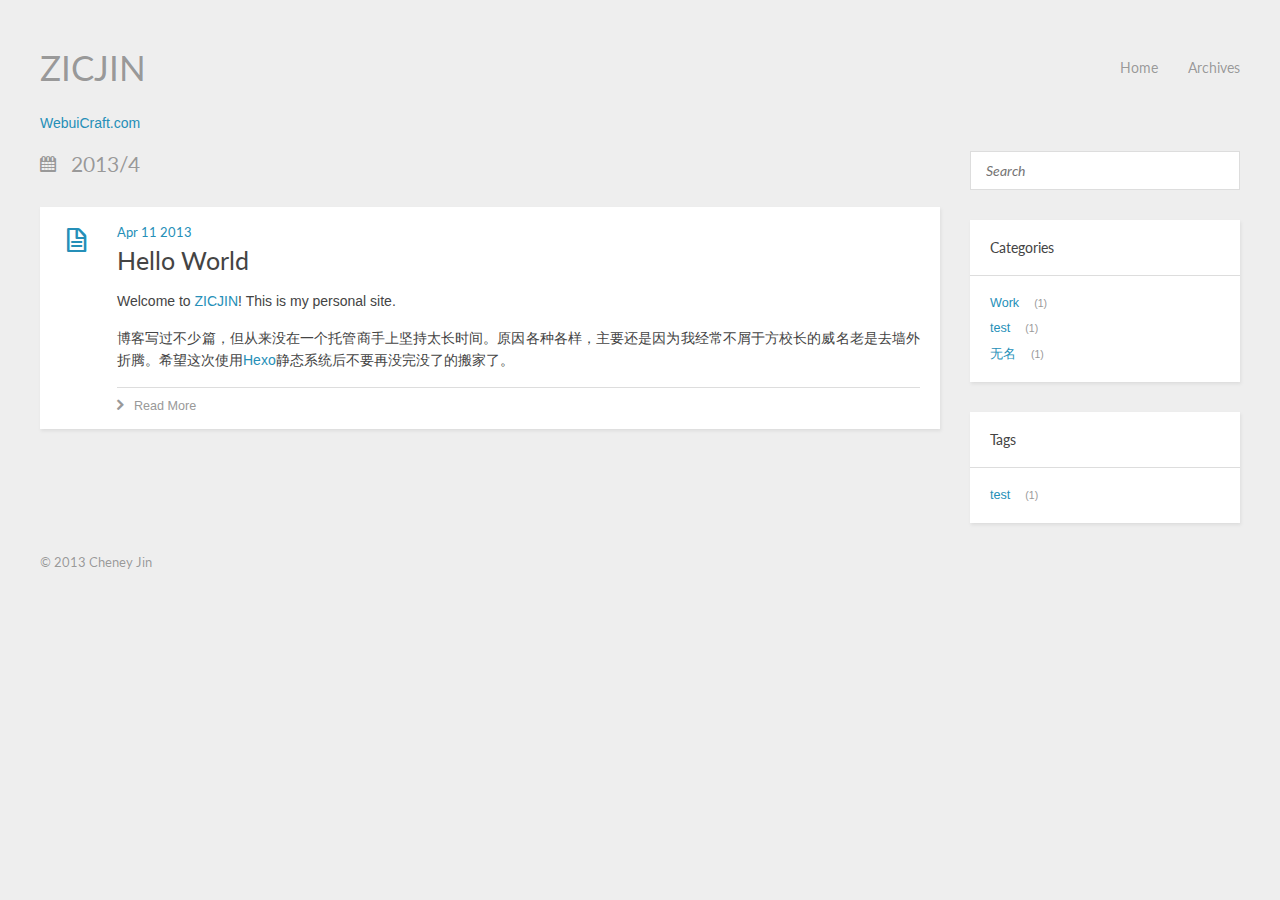
<file: archives/2013/04/index.html>
<!DOCTYPE HTML>
<html>
<head>
  <meta charset="utf-8">
  
  <title>Archives: 2013/4 | ZICJIN</title>
  <meta name="author" content="Cheney Jin">
  
  
  <meta name="viewport" content="width=device-width, initial-scale=1, maximum-scale=1">

  
  <meta property="og:site_name" content="ZICJIN"/>

  
    <meta property="og:image" content="undefined"/>
  

  <link href="/favicon.png" rel="icon">
  <link rel="alternate" href="/atom.xml" title="ZICJIN" type="application/atom+xml">
  <link rel="stylesheet" href="/css/style.css" media="screen" type="text/css">
  <!--[if lt IE 9]><script src="//html5shiv.googlecode.com/svn/trunk/html5.js"></script><![endif]-->
  <script src="//ajax.googleapis.com/ajax/libs/jquery/1.8/jquery.min.js"></script>
  
</head>


<body>
  <header id="header" class="inner"><div class="alignleft">
  <h1><a href="/">ZICJIN</a></h1>
  <h2><a href="/"></a></h2>
</div>
<nav id="main-nav" class="alignright">
  <ul>
    
      <li><a href="/">Home</a></li>
    
      <li><a href="/archives">Archives</a></li>
    
  </ul>
  <div class="clearfix"></div>
</nav>
<div class="clearfix"></div></header>
  <div class="zicbox">
  	<a href="http://webuicraft.com/" target="_blank">WebuiCraft.com</a>
  </div>
  <div id="content" class="inner">
    <div id="main-col" class="alignleft"><div id="wrapper">
<h2 class="archive-title">2013/4</h2>


  
    <article class="post">
  
  <div class="post-content">
    <header>
      
        <div class="icon"></div>
        <time datetime="2013-04-11T05:25:12.000Z"><a href="/2013/04/11/hello-world/">Apr 11 2013</a></time>
      
      
  
    <h1 class="title"><a href="/2013/04/11/hello-world/">Hello World</a></h1>
  

    </header>
    <div class="entry">
      
        <p>Welcome to <a href="http://zicjin.github.io/">ZICJIN</a>! This is my personal site.</p>
<p>博客写过不少篇，但从来没在一个托管商手上坚持太长时间。原因各种各样，主要还是因为我经常不屑于方校长的威名老是去墙外折腾。希望这次使用<a href="http://zespia.tw/hexo/">Hexo</a>静态系统后不要再没完没了的搬家了。</p>

      
    </div>
    <footer>
      
        
          <div class="alignleft">
            <a href="/2013/04/11/hello-world/#more" class="more-link">Read More</a>
          </div>
        
        
      
      <div class="clearfix"></div>
    </footer>
  </div>
</article>


  

  <nav id="pagination">
  
  
  <div class="clearfix"></div>
</nav>
</div></div>
    <aside id="sidebar" class="alignright">
  <div class="search">
  <form action="//google.com/search" method="get" accept-charset="utf-8">
    <input type="search" name="q" results="0" placeholder="Search">
    <input type="hidden" name="q" value="site:zicjin.github.io/">
  </form>
</div>

  
<div class="widget tag">
  <h3 class="title">Categories</h3>
  <ul class="entry">
  
    <li><a href="/categories/Work/">Work</a><small>1</small></li>
  
    <li><a href="/categories/test/">test</a><small>1</small></li>
  
    <li><a href="/categories/无名/">无名</a><small>1</small></li>
  
  </ul>
</div>


  
<div class="widget tag">
  <h3 class="title">Tags</h3>
  <ul class="entry">
  
    <li><a href="/tags/test/">test</a><small>1</small></li>
  
  </ul>
</div>


  

</aside>
    <div class="clearfix"></div>
  </div>
  <footer id="footer" class="inner"><div class="alignleft">
  
  &copy; 2013 Cheney Jin
  
</div>
<div class="clearfix"></div></footer>
  <script src="/js/jquery.imagesloaded.min.js"></script>
<script src="/js/gallery.js"></script>


<script type="text/javascript">
var disqus_shortname = 'zicjin';

(function(){
  var dsq = document.createElement('script');
  dsq.type = 'text/javascript';
  dsq.async = true;
  dsq.src = '//' + disqus_shortname + '.disqus.com/count.js';
  (document.getElementsByTagName('head')[0] || document.getElementsByTagName('body')[0]).appendChild(dsq);
}());
</script>



<link rel="stylesheet" href="/fancybox/jquery.fancybox.css" media="screen" type="text/css">
<script src="/fancybox/jquery.fancybox.pack.js"></script>
<script type="text/javascript">
(function($){
  $('.fancybox').fancybox();
})(jQuery);
</script>

</body>
</html>
</file>
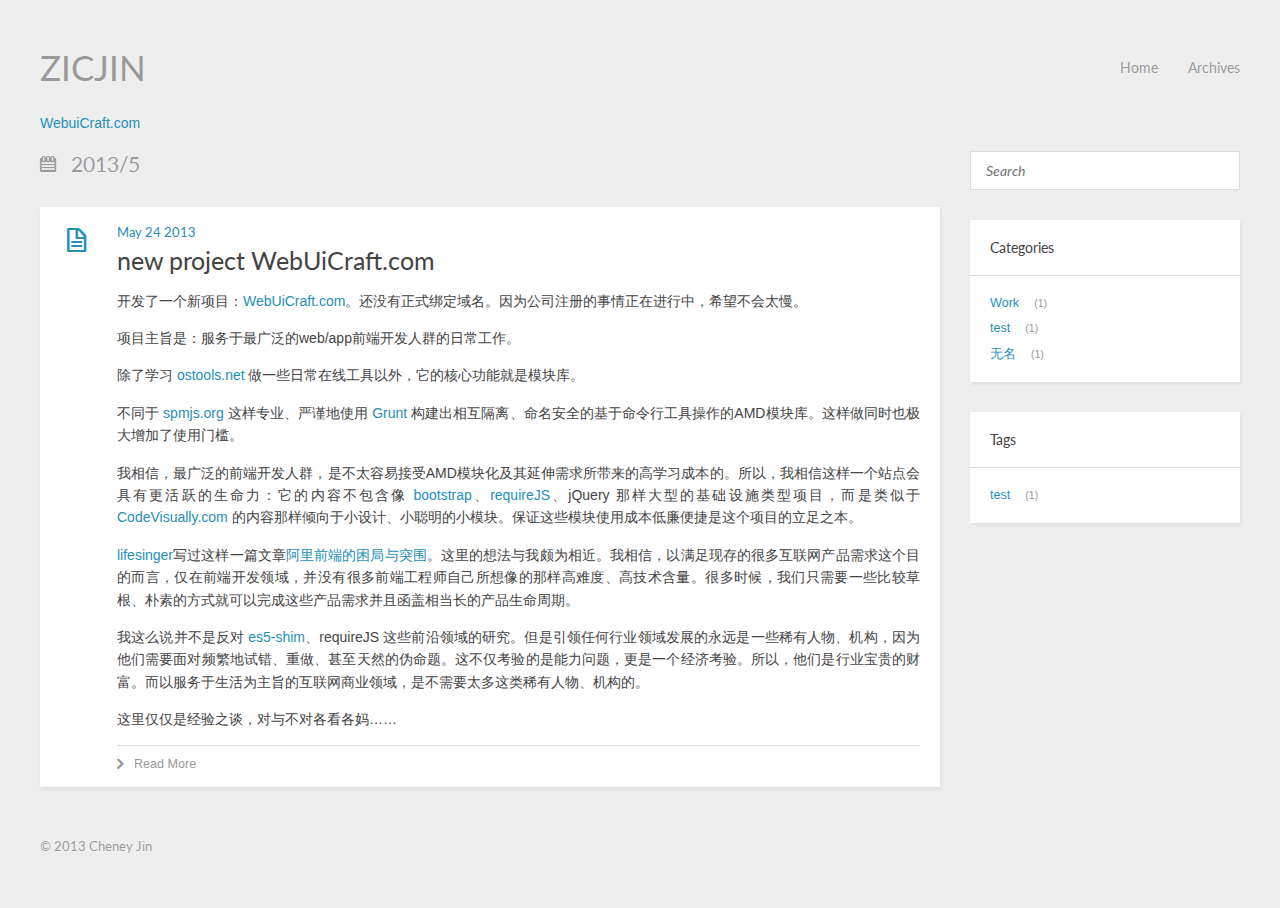
<file: archives/2013/05/index.html>
<!DOCTYPE HTML>
<html>
<head>
  <meta charset="utf-8">
  
  <title>Archives: 2013/5 | ZICJIN</title>
  <meta name="author" content="Cheney Jin">
  
  
  <meta name="viewport" content="width=device-width, initial-scale=1, maximum-scale=1">

  
  <meta property="og:site_name" content="ZICJIN"/>

  
    <meta property="og:image" content="undefined"/>
  

  <link href="/favicon.png" rel="icon">
  <link rel="alternate" href="/atom.xml" title="ZICJIN" type="application/atom+xml">
  <link rel="stylesheet" href="/css/style.css" media="screen" type="text/css">
  <!--[if lt IE 9]><script src="//html5shiv.googlecode.com/svn/trunk/html5.js"></script><![endif]-->
  <script src="//ajax.googleapis.com/ajax/libs/jquery/1.8/jquery.min.js"></script>
  
</head>


<body>
  <header id="header" class="inner"><div class="alignleft">
  <h1><a href="/">ZICJIN</a></h1>
  <h2><a href="/"></a></h2>
</div>
<nav id="main-nav" class="alignright">
  <ul>
    
      <li><a href="/">Home</a></li>
    
      <li><a href="/archives">Archives</a></li>
    
  </ul>
  <div class="clearfix"></div>
</nav>
<div class="clearfix"></div></header>
  <div class="zicbox">
  	<a href="http://webuicraft.com/" target="_blank">WebuiCraft.com</a>
  </div>
  <div id="content" class="inner">
    <div id="main-col" class="alignleft"><div id="wrapper">
<h2 class="archive-title">2013/5</h2>


  
    <article class="post">
  
  <div class="post-content">
    <header>
      
        <div class="icon"></div>
        <time datetime="2013-05-24T06:32:28.000Z"><a href="/2013/05/24/new-project-webuicraft.com/">May 24 2013</a></time>
      
      
  
    <h1 class="title"><a href="/2013/05/24/new-project-webuicraft.com/">new project WebUiCraft.com</a></h1>
  

    </header>
    <div class="entry">
      
        <p>开发了一个新项目：<a href="http://www.1000eb.com:8273">WebUiCraft.com</a>。还没有正式绑定域名。因为公司注册的事情正在进行中，希望不会太慢。</p>
<p>项目主旨是：服务于最广泛的web/app前端开发人群的日常工作。</p>
<p>除了学习 <a href="http://www.ostools.net">ostools.net</a> 做一些日常在线工具以外，它的核心功能就是模块库。</p>
<p>不同于 <a href="http://docs.spmjs.org/">spmjs.org</a> 这样专业、严谨地使用 <a href="http://gruntjs.com/">Grunt</a> 构建出相互隔离、命名安全的基于命令行工具操作的AMD模块库。这样做同时也极大增加了使用门槛。</p>
<p>我相信，最广泛的前端开发人群，是不太容易接受AMD模块化及其延伸需求所带来的高学习成本的。所以，我相信这样一个站点会具有更活跃的生命力：它的内容不包含像 <a href="http://twitter.github.io/bootstrap/">bootstrap</a>、<a href="http://requirejs.org">requireJS</a>、jQuery 那样大型的基础设施类型项目，而是类似于 <a href="http://codevisually.com/">CodeVisually.com</a> 的内容那样倾向于小设计、小聪明的小模块。保证这些模块使用成本低廉便捷是这个项目的立足之本。</p>
<p><a href="https://github.com/lifesinger/lifesinger.github.com/issues">lifesinger</a>写过这样一篇文章<a href="https://github.com/lifesinger/lifesinger.github.com/issues/141">阿里前端的困局与突围</a>。这里的想法与我颇为相近。我相信，以满足现存的很多互联网产品需求这个目的而言，仅在前端开发领域，并没有很多前端工程师自己所想像的那样高难度、高技术含量。很多时候，我们只需要一些比较草根、朴素的方式就可以完成这些产品需求并且函盖相当长的产品生命周期。</p>
<p>我这么说并不是反对 <a href="https://github.com/kriskowal/es5-shim">es5-shim</a>、requireJS 这些前沿领域的研究。但是引领任何行业领域发展的永远是一些稀有人物、机构，因为他们需要面对频繁地试错、重做、甚至天然的伪命题。这不仅考验的是能力问题，更是一个经济考验。所以，他们是行业宝贵的财富。而以服务于生活为主旨的互联网商业领域，是不需要太多这类稀有人物、机构的。</p>
<p>这里仅仅是经验之谈，对与不对各看各妈……</p>

      
    </div>
    <footer>
      
        
          <div class="alignleft">
            <a href="/2013/05/24/new-project-webuicraft.com/#more" class="more-link">Read More</a>
          </div>
        
        
      
      <div class="clearfix"></div>
    </footer>
  </div>
</article>


  

  <nav id="pagination">
  
  
  <div class="clearfix"></div>
</nav>
</div></div>
    <aside id="sidebar" class="alignright">
  <div class="search">
  <form action="//google.com/search" method="get" accept-charset="utf-8">
    <input type="search" name="q" results="0" placeholder="Search">
    <input type="hidden" name="q" value="site:zicjin.github.io/">
  </form>
</div>

  
<div class="widget tag">
  <h3 class="title">Categories</h3>
  <ul class="entry">
  
    <li><a href="/categories/Work/">Work</a><small>1</small></li>
  
    <li><a href="/categories/test/">test</a><small>1</small></li>
  
    <li><a href="/categories/无名/">无名</a><small>1</small></li>
  
  </ul>
</div>


  
<div class="widget tag">
  <h3 class="title">Tags</h3>
  <ul class="entry">
  
    <li><a href="/tags/test/">test</a><small>1</small></li>
  
  </ul>
</div>


  

</aside>
    <div class="clearfix"></div>
  </div>
  <footer id="footer" class="inner"><div class="alignleft">
  
  &copy; 2013 Cheney Jin
  
</div>
<div class="clearfix"></div></footer>
  <script src="/js/jquery.imagesloaded.min.js"></script>
<script src="/js/gallery.js"></script>


<script type="text/javascript">
var disqus_shortname = 'zicjin';

(function(){
  var dsq = document.createElement('script');
  dsq.type = 'text/javascript';
  dsq.async = true;
  dsq.src = '//' + disqus_shortname + '.disqus.com/count.js';
  (document.getElementsByTagName('head')[0] || document.getElementsByTagName('body')[0]).appendChild(dsq);
}());
</script>



<link rel="stylesheet" href="/fancybox/jquery.fancybox.css" media="screen" type="text/css">
<script src="/fancybox/jquery.fancybox.pack.js"></script>
<script type="text/javascript">
(function($){
  $('.fancybox').fancybox();
})(jQuery);
</script>

</body>
</html>
</file>
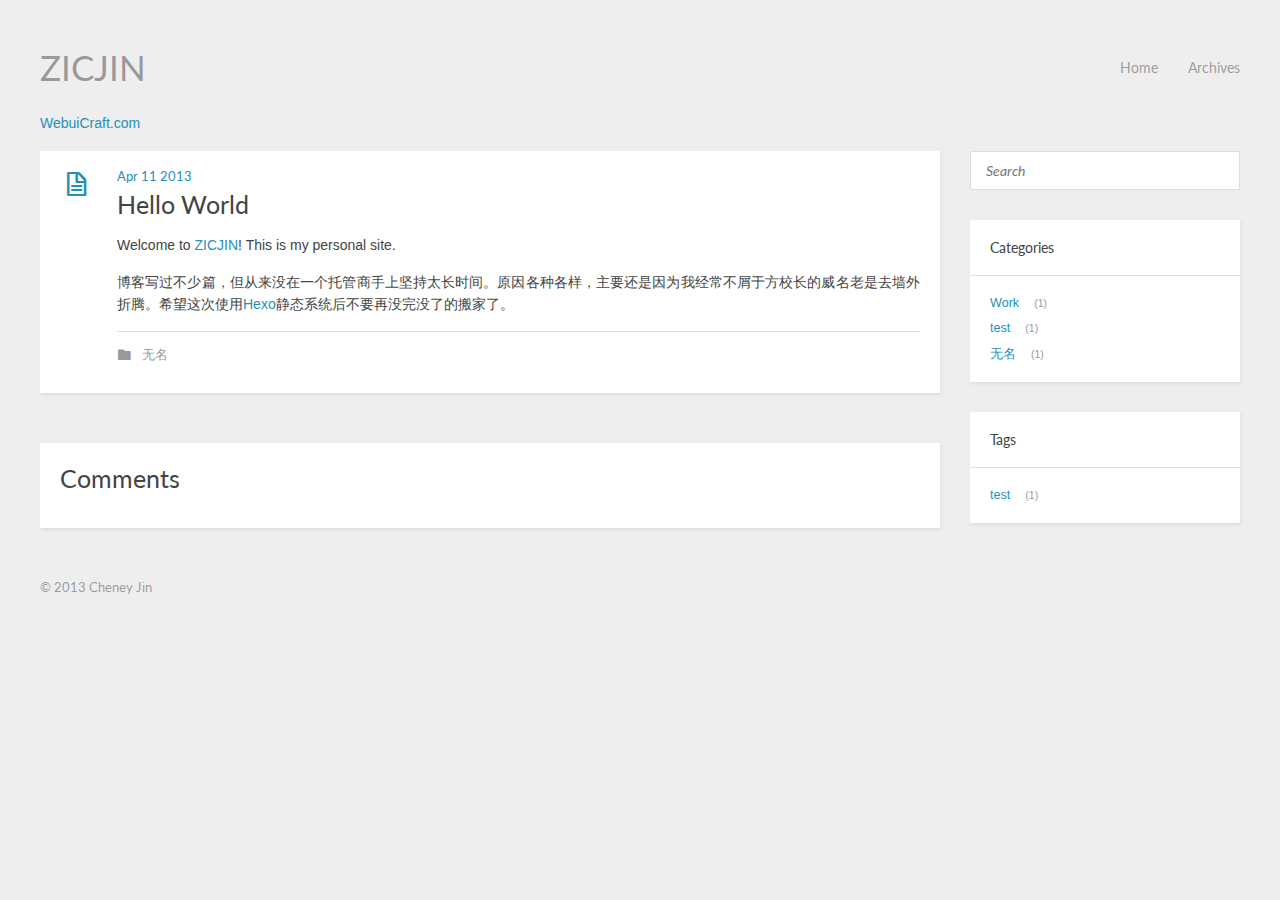
<file: 2013/04/11/hello-world/index.html>
<!DOCTYPE HTML>
<html>
<head>
  <meta charset="utf-8">
  
  <title>Hello World | ZICJIN</title>
  <meta name="author" content="Cheney Jin">
  
  <meta name="description" content="Welcome to ZICJIN! This is my personal site.
博客写过不少篇，但从来没在一个托管商手上坚持太长时间。原因各种各样，主要还是因为我经常不屑于方校长的威名老是去墙外折腾。希望这次使用Hexo静态系统后不要再没完没了的搬家了。">
  
  
  <meta name="viewport" content="width=device-width, initial-scale=1, maximum-scale=1">

  <meta property="og:title" content="Hello World"/>
  <meta property="og:site_name" content="ZICJIN"/>

  
    <meta property="og:image" content="undefined"/>
  

  <link href="/favicon.png" rel="icon">
  <link rel="alternate" href="/atom.xml" title="ZICJIN" type="application/atom+xml">
  <link rel="stylesheet" href="/css/style.css" media="screen" type="text/css">
  <!--[if lt IE 9]><script src="//html5shiv.googlecode.com/svn/trunk/html5.js"></script><![endif]-->
  <script src="//ajax.googleapis.com/ajax/libs/jquery/1.8/jquery.min.js"></script>
  
</head>


<body>
  <header id="header" class="inner"><div class="alignleft">
  <h1><a href="/">ZICJIN</a></h1>
  <h2><a href="/"></a></h2>
</div>
<nav id="main-nav" class="alignright">
  <ul>
    
      <li><a href="/">Home</a></li>
    
      <li><a href="/archives">Archives</a></li>
    
  </ul>
  <div class="clearfix"></div>
</nav>
<div class="clearfix"></div></header>
  <div class="zicbox">
  	<a href="http://webuicraft.com/" target="_blank">WebuiCraft.com</a>
  </div>
  <div id="content" class="inner">
    <div id="main-col" class="alignleft"><div id="wrapper"><article class="post">
  
  <div class="post-content">
    <header>
      
        <div class="icon"></div>
        <time datetime="2013-04-11T05:25:12.000Z"><a href="/2013/04/11/hello-world/">Apr 11 2013</a></time>
      
      
  
    <h1 class="title">Hello World</h1>
  

    </header>
    <div class="entry">
      
        <p>Welcome to <a href="http://zicjin.github.io/">ZICJIN</a>! This is my personal site.</p>
<p>博客写过不少篇，但从来没在一个托管商手上坚持太长时间。原因各种各样，主要还是因为我经常不屑于方校长的威名老是去墙外折腾。希望这次使用<a href="http://zespia.tw/hexo/">Hexo</a>静态系统后不要再没完没了的搬家了。</p>

      
    </div>
    <footer>
      
        
  
  <div class="categories">
    <a href="/categories/无名/">无名</a>
  </div>

        
        
  <div class="addthis addthis_toolbox addthis_default_style">
    
      <a class="addthis_button_facebook_like" fb:like:layout="button_count"></a>
    
    
      <a class="addthis_button_tweet"></a>
    
    
      <a class="addthis_button_google_plusone" g:plusone:size="medium"></a>
    
    
      <a class="addthis_button_pinterest_pinit" pi:pinit:layout="horizontal"></a>
    
    <a class="addthis_counter addthis_pill_style"></a>
  </div>
  <script type="text/javascript" src="//s7.addthis.com/js/300/addthis_widget.js"></script>

      
      <div class="clearfix"></div>
    </footer>
  </div>
</article>


<section id="comment">
  <h1 class="title">Comments</h1>
  <div id="disqus_thread">
    <noscript>Please enable JavaScript to view the <a href="//disqus.com/?ref_noscript">comments powered by Disqus.</a></noscript>
  </div>
</section>
</div></div>
    <aside id="sidebar" class="alignright">
  <div class="search">
  <form action="//google.com/search" method="get" accept-charset="utf-8">
    <input type="search" name="q" results="0" placeholder="Search">
    <input type="hidden" name="q" value="site:zicjin.github.io/">
  </form>
</div>

  
<div class="widget tag">
  <h3 class="title">Categories</h3>
  <ul class="entry">
  
    <li><a href="/categories/Work/">Work</a><small>1</small></li>
  
    <li><a href="/categories/test/">test</a><small>1</small></li>
  
    <li><a href="/categories/无名/">无名</a><small>1</small></li>
  
  </ul>
</div>


  
<div class="widget tag">
  <h3 class="title">Tags</h3>
  <ul class="entry">
  
    <li><a href="/tags/test/">test</a><small>1</small></li>
  
  </ul>
</div>


  

</aside>
    <div class="clearfix"></div>
  </div>
  <footer id="footer" class="inner"><div class="alignleft">
  
  &copy; 2013 Cheney Jin
  
</div>
<div class="clearfix"></div></footer>
  <script src="/js/jquery.imagesloaded.min.js"></script>
<script src="/js/gallery.js"></script>


<script type="text/javascript">
var disqus_shortname = 'zicjin';

(function(){
  var dsq = document.createElement('script');
  dsq.type = 'text/javascript';
  dsq.async = true;
  dsq.src = '//' + disqus_shortname + '.disqus.com/embed.js';
  (document.getElementsByTagName('head')[0] || document.getElementsByTagName('body')[0]).appendChild(dsq);
}());
</script>



<link rel="stylesheet" href="/fancybox/jquery.fancybox.css" media="screen" type="text/css">
<script src="/fancybox/jquery.fancybox.pack.js"></script>
<script type="text/javascript">
(function($){
  $('.fancybox').fancybox();
})(jQuery);
</script>

</body>
</html>
</file>
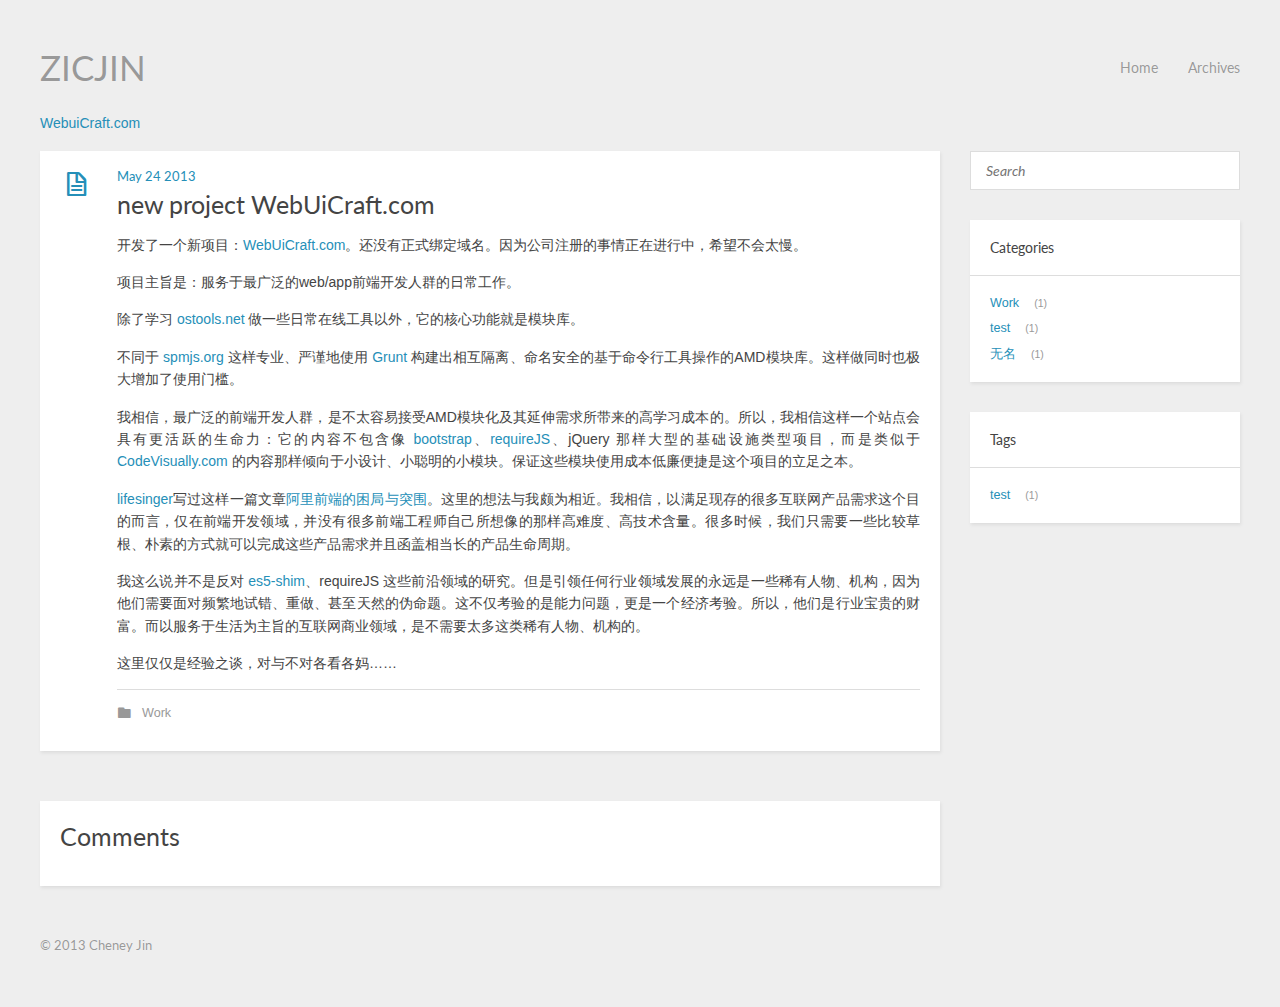
<file: 2013/05/24/new-project-webuicraft.com/index.html>
<!DOCTYPE HTML>
<html>
<head>
  <meta charset="utf-8">
  
  <title>new project WebUiCraft.com | ZICJIN</title>
  <meta name="author" content="Cheney Jin">
  
  <meta name="description" content="开发了一个新项目：WebUiCraft.com。还没有正式绑定域名。因为公司注册的事情正在进行中，希望不会太慢。
项目主旨是：服务于最广泛的web/app前端开发人群的日常工作。
除了学习 ostools.net 做一些日常在线工具以外，它的核心功能就是模块库。
不同于 spmjs.org 这样专业、严谨地使用 Grunt 构建出相互隔离、命名安全的基于命令行工具操作的AMD模块库。这样做同时也极大增加了使用门槛。
我相信，最广泛的前端开发人群，是不太容易接受AMD模块化及其延伸需求所带来的高学习成本的。所以，我相信这样一个站点会具有更活跃的生命力：它的内容不包含像 bootstrap、requireJS、jQuery 那样大型的基础设施类型项目，而是类似于 CodeVisually.com 的内容那样倾向于小设计、小聪明的小模块。保证这些模块使用成本低廉便捷是这个项目的立足之本。
lifesinger写过这样一篇文章阿里前端的困局与突围。这里的想法与我颇为相近。我相信，以满足现存的很多互联网产品需求这个目的而言，仅在前端开发领域，并没有很多前端工程师自己所想像的那样高难度、高技术含量。很多时候，我们只需要一些比较草根、朴素的方式就可以完成这些产品需求并且函盖相当长的产品生命周期。
我这么说并不是反对 es5-shim、requireJS 这些前沿领域的研究。但是引领任何行业领域发展的永远是一些稀有人物、机构，因为他们需要面对频繁地试错、重做、甚至天然的伪命题。这不仅考验的是能力问题，更是一个经济考验。所以，他们是行业宝贵的财富。而以服务于生活为主旨的互联网商业领域，是不需要太多这类稀有人物、机构的。
这里仅仅是经验之谈，对与不对各看各妈……">
  
  
  <meta name="viewport" content="width=device-width, initial-scale=1, maximum-scale=1">

  <meta property="og:title" content="new project WebUiCraft.com"/>
  <meta property="og:site_name" content="ZICJIN"/>

  
    <meta property="og:image" content="undefined"/>
  

  <link href="/favicon.png" rel="icon">
  <link rel="alternate" href="/atom.xml" title="ZICJIN" type="application/atom+xml">
  <link rel="stylesheet" href="/css/style.css" media="screen" type="text/css">
  <!--[if lt IE 9]><script src="//html5shiv.googlecode.com/svn/trunk/html5.js"></script><![endif]-->
  <script src="//ajax.googleapis.com/ajax/libs/jquery/1.8/jquery.min.js"></script>
  
</head>


<body>
  <header id="header" class="inner"><div class="alignleft">
  <h1><a href="/">ZICJIN</a></h1>
  <h2><a href="/"></a></h2>
</div>
<nav id="main-nav" class="alignright">
  <ul>
    
      <li><a href="/">Home</a></li>
    
      <li><a href="/archives">Archives</a></li>
    
  </ul>
  <div class="clearfix"></div>
</nav>
<div class="clearfix"></div></header>
  <div class="zicbox">
  	<a href="http://webuicraft.com/" target="_blank">WebuiCraft.com</a>
  </div>
  <div id="content" class="inner">
    <div id="main-col" class="alignleft"><div id="wrapper"><article class="post">
  
  <div class="post-content">
    <header>
      
        <div class="icon"></div>
        <time datetime="2013-05-24T06:32:28.000Z"><a href="/2013/05/24/new-project-webuicraft.com/">May 24 2013</a></time>
      
      
  
    <h1 class="title">new project WebUiCraft.com</h1>
  

    </header>
    <div class="entry">
      
        <p>开发了一个新项目：<a href="http://www.1000eb.com:8273">WebUiCraft.com</a>。还没有正式绑定域名。因为公司注册的事情正在进行中，希望不会太慢。</p>
<p>项目主旨是：服务于最广泛的web/app前端开发人群的日常工作。</p>
<p>除了学习 <a href="http://www.ostools.net">ostools.net</a> 做一些日常在线工具以外，它的核心功能就是模块库。</p>
<p>不同于 <a href="http://docs.spmjs.org/">spmjs.org</a> 这样专业、严谨地使用 <a href="http://gruntjs.com/">Grunt</a> 构建出相互隔离、命名安全的基于命令行工具操作的AMD模块库。这样做同时也极大增加了使用门槛。</p>
<p>我相信，最广泛的前端开发人群，是不太容易接受AMD模块化及其延伸需求所带来的高学习成本的。所以，我相信这样一个站点会具有更活跃的生命力：它的内容不包含像 <a href="http://twitter.github.io/bootstrap/">bootstrap</a>、<a href="http://requirejs.org">requireJS</a>、jQuery 那样大型的基础设施类型项目，而是类似于 <a href="http://codevisually.com/">CodeVisually.com</a> 的内容那样倾向于小设计、小聪明的小模块。保证这些模块使用成本低廉便捷是这个项目的立足之本。</p>
<p><a href="https://github.com/lifesinger/lifesinger.github.com/issues">lifesinger</a>写过这样一篇文章<a href="https://github.com/lifesinger/lifesinger.github.com/issues/141">阿里前端的困局与突围</a>。这里的想法与我颇为相近。我相信，以满足现存的很多互联网产品需求这个目的而言，仅在前端开发领域，并没有很多前端工程师自己所想像的那样高难度、高技术含量。很多时候，我们只需要一些比较草根、朴素的方式就可以完成这些产品需求并且函盖相当长的产品生命周期。</p>
<p>我这么说并不是反对 <a href="https://github.com/kriskowal/es5-shim">es5-shim</a>、requireJS 这些前沿领域的研究。但是引领任何行业领域发展的永远是一些稀有人物、机构，因为他们需要面对频繁地试错、重做、甚至天然的伪命题。这不仅考验的是能力问题，更是一个经济考验。所以，他们是行业宝贵的财富。而以服务于生活为主旨的互联网商业领域，是不需要太多这类稀有人物、机构的。</p>
<p>这里仅仅是经验之谈，对与不对各看各妈……</p>

      
    </div>
    <footer>
      
        
  
  <div class="categories">
    <a href="/categories/Work/">Work</a>
  </div>

        
        
  <div class="addthis addthis_toolbox addthis_default_style">
    
      <a class="addthis_button_facebook_like" fb:like:layout="button_count"></a>
    
    
      <a class="addthis_button_tweet"></a>
    
    
      <a class="addthis_button_google_plusone" g:plusone:size="medium"></a>
    
    
      <a class="addthis_button_pinterest_pinit" pi:pinit:layout="horizontal"></a>
    
    <a class="addthis_counter addthis_pill_style"></a>
  </div>
  <script type="text/javascript" src="//s7.addthis.com/js/300/addthis_widget.js"></script>

      
      <div class="clearfix"></div>
    </footer>
  </div>
</article>


<section id="comment">
  <h1 class="title">Comments</h1>
  <div id="disqus_thread">
    <noscript>Please enable JavaScript to view the <a href="//disqus.com/?ref_noscript">comments powered by Disqus.</a></noscript>
  </div>
</section>
</div></div>
    <aside id="sidebar" class="alignright">
  <div class="search">
  <form action="//google.com/search" method="get" accept-charset="utf-8">
    <input type="search" name="q" results="0" placeholder="Search">
    <input type="hidden" name="q" value="site:zicjin.github.io/">
  </form>
</div>

  
<div class="widget tag">
  <h3 class="title">Categories</h3>
  <ul class="entry">
  
    <li><a href="/categories/Work/">Work</a><small>1</small></li>
  
    <li><a href="/categories/test/">test</a><small>1</small></li>
  
    <li><a href="/categories/无名/">无名</a><small>1</small></li>
  
  </ul>
</div>


  
<div class="widget tag">
  <h3 class="title">Tags</h3>
  <ul class="entry">
  
    <li><a href="/tags/test/">test</a><small>1</small></li>
  
  </ul>
</div>


  

</aside>
    <div class="clearfix"></div>
  </div>
  <footer id="footer" class="inner"><div class="alignleft">
  
  &copy; 2013 Cheney Jin
  
</div>
<div class="clearfix"></div></footer>
  <script src="/js/jquery.imagesloaded.min.js"></script>
<script src="/js/gallery.js"></script>


<script type="text/javascript">
var disqus_shortname = 'zicjin';

(function(){
  var dsq = document.createElement('script');
  dsq.type = 'text/javascript';
  dsq.async = true;
  dsq.src = '//' + disqus_shortname + '.disqus.com/embed.js';
  (document.getElementsByTagName('head')[0] || document.getElementsByTagName('body')[0]).appendChild(dsq);
}());
</script>



<link rel="stylesheet" href="/fancybox/jquery.fancybox.css" media="screen" type="text/css">
<script src="/fancybox/jquery.fancybox.pack.js"></script>
<script type="text/javascript">
(function($){
  $('.fancybox').fancybox();
})(jQuery);
</script>

</body>
</html>
</file>
<file: css/style.css>
@import url("//fonts.googleapis.com/css?family=Lato:400,400italic");
@font-face {
  font-family: 'FontAwesome';
  font-style: normal;
  font-weight: normal;
  src: url("font/fontawesome-webfont.eot?#iefix") format('embedded-opentype'), url("font/fontawesome-webfont.woff") format('woff'), url("font/fontawesome-webfont.ttf") format('truetype'), url("font/fontawesome-webfont.svg#FontAwesomeRegular") format('svg');
}
* {
  margin: 0;
  padding: 0;
}
body {
  background: #eee;
  color: #444;
  font-family: "Helvetica Neue", "Helvetica", Arial, sans-serif;
  font-size: 14px;
  text-shadow: 0 0 1px transparent;
}
@media screen and (max-width: 1260px) {
  body {
    margin: 0 30px;
  }
}
@media screen and (max-width: 600px) {
  body {
    font-size: 13px;
  }
}
h1,
h2,
h3,
h4,
h5,
h6 {
  font-family: "Lato", Helvetica Neue, Helvetica, Arial, sans-serif;
}
h1 {
  font-size: 1.8em;
}
h2 {
  font-size: 1.5em;
}
h3 {
  font-size: 1.3em;
}
a {
  text-decoration: none;
  color: #258fb8;
}
a:hover {
  text-decoration: underline;
}
.alignleft {
  float: left;
}
.alignright {
  float: right;
}
.clearfix {
  zoom: 1;
}
.clearfix:before,
.clearfix:after {
  content: "";
  display: table;
}
.clearfix:after {
  clear: both;
}
.inner {
  width: 1200px;
  margin: 0 auto;
}
@media screen and (max-width: 1260px) {
  .inner {
    width: 100%;
  }
}
#main-col {
  width: 900px;
}
@media screen and (max-width: 1260px) {
  #main-col {
    width: 100%;
    margin-right: -300px;
  }
}
@media screen and (max-width: 900px) {
  #main-col {
    margin-right: 0;
    float: none;
  }
}
@media screen and (max-width: 1260px) {
  #wrapper {
    margin-right: 300px;
  }
}
@media screen and (max-width: 900px) {
  #wrapper {
    margin-right: 0;
  }
}
#header {
  text-shadow: 0 0 1px #fff;
  margin: 50px auto 20px;
}
#header a {
  color: #999;
}
#header a:hover {
  color: #258fb8;
  text-decoration: none;
}
#header h1 {
  font-weight: normal;
  font-size: 2.5em;
  line-height: 1;
}
#header h2 {
  font-weight: normal;
  font-size: 0.9em;
  line-height: 1;
  margin-top: 10px;
}
#header #main-nav {
  font-family: "Lato", Helvetica Neue, Helvetica, Arial, sans-serif;
  line-height: 2.5em;
}
#header #main-nav ul {
  list-style: none;
}
#header #main-nav ul li {
  float: left;
  margin-left: 30px;
}
article {
  -webkit-box-shadow: 1px 2px 3px #ddd;
  box-shadow: 1px 2px 3px #ddd;
  background: #fff;
}
article.page {
  padding-left: 20px;
}
article.page .icon {
  display: none;
}
article.post .icon:before {
  content: '\f016';
}
article.photo .icon:before {
  content: '\f030';
}
article.link .icon:before {
  content: '\f0c1';
}
article.link .title a:after {
  content: '\f08e';
  color: #999;
  font: 12px FontAwesome;
  padding-left: 10px;
  vertical-align: super;
}
article .post-content {
  padding: 20px 20px 15px 77px;
  margin-bottom: 50px;
  position: relative;
}
@media screen and (max-width: 600px) {
  article .post-content {
    padding-left: 20px;
  }
}
article .gallery {
  overflow: hidden;
  position: relative;
}
article .gallery:hover .control {
  opacity: 1;
  -ms-filter: none;
  filter: none;
}
article .gallery img {
  min-width: 100%;
  max-width: 100%;
  height: auto;
  position: absolute;
  top: 0;
  left: 0;
  opacity: 0;
  filter: alpha(opacity=0);
  -ms-filter: "progid:DXImageTransform.Microsoft.Alpha(Opacity=0)";
}
article .gallery .control {
  opacity: 0;
  filter: alpha(opacity=0);
  -ms-filter: "progid:DXImageTransform.Microsoft.Alpha(Opacity=0)";
  -webkit-transition: 0.3s;
  -moz-transition: 0.3s;
  -o-transition: 0.3s;
  -ms-transition: 0.3s;
  transition: 0.3s;
}
article .gallery .prev,
article .gallery .next {
  position: absolute;
  top: 0;
  width: 50%;
  height: 100%;
  cursor: pointer;
}
article .gallery .prev:before,
article .gallery .next:before {
  position: absolute;
  font: 24px/1 FontAwesome;
  text-align: center;
  width: 24px;
  text-shadow: 0 0 15px rgba(0,0,0,0.5);
  color: #fff;
  margin-top: -12px;
  top: 50%;
}
article .gallery .prev {
  left: 0;
}
article .gallery .prev:before {
  content: '\f053';
  left: 10px;
}
article .gallery .next {
  right: 0;
}
article .gallery .next:before {
  content: '\f054';
  right: 10px;
}
article header .icon {
  width: 32px;
  height: 32px;
  margin-right: 25px;
  position: absolute;
  top: 20px;
  left: 20px;
  color: #258fb8;
}
@media screen and (max-width: 600px) {
  article header .icon {
    display: none;
  }
}
article header .icon:before {
  position: absolute;
  font: 32px FontAwesome;
  top: 0;
  left: 0;
  width: 32px;
  text-align: center;
}
article header time {
  color: #999;
  font: 0.9em "Lato", Helvetica Neue, Helvetica, Arial, sans-serif;
  margin-bottom: 5px;
  display: block;
  line-height: 1;
}
article header .title {
  font-weight: normal;
}
article header .title a {
  color: #444;
}
article header .title a:hover {
  color: #258fb8;
  text-decoration: none;
}
article .entry {
  text-align: justify;
  line-height: 1.6;
}
article .entry p,
article .entry blockquote,
article .entry ul,
article .entry ol,
article .entry dl,
article .entry table,
article .entry iframe,
article .entry h3,
article .entry h4,
article .entry h5,
article .entry h6,
article .entry .video-container {
  margin-top: 15px;
}
article .entry blockquote {
  border-top: 1px solid #ddd;
  border-bottom: 1px solid #ddd;
  font-style: italic;
  font-family: "Georgia", serif;
  font-size: 1.2em;
  padding: 0 30px 15px;
  text-align: center;
}
article .entry blockquote footer {
  border-top: none;
  font-size: 0.8em;
  line-height: 1;
  margin: 20px 0 0;
  padding-top: 0;
}
article .entry blockquote footer cite:before {
  content: '—';
  color: #ccc;
  padding: 0 0.5em;
}
article .entry code,
article .entry pre {
  font-family: Monaco, Menlo, Consolas, Courier New, monospace;
}
article .entry code {
  background: #eee;
  color: #666;
  padding: 0 5px;
  margin: 0 2px;
  font-size: 0.9em;
  border: 1px solid #ddd;
  -webkit-border-radius: 3px;
  border-radius: 3px;
}
article .entry pre {
  background: #eee;
  border: 1px solid #ddd;
  margin-top: 15px;
  overflow: auto;
  padding: 7px 15px;
  -webkit-border-radius: 2px;
  border-radius: 2px;
}
article .entry pre code {
  background: none;
  padding: 0;
  margin: 0;
  border: none;
  -webkit-border-radius: 0;
  border-radius: 0;
}
article .entry ul,
article .entry ol,
article .entry dl {
  margin-left: 20px;
}
article .entry ul ul,
article .entry ol ul,
article .entry dl ul,
article .entry ul ol,
article .entry ol ol,
article .entry dl ol,
article .entry ul dl,
article .entry ol dl,
article .entry dl dl {
  margin-top: 0;
}
article .entry h1,
article .entry h2 {
  font-weight: normal;
  border-bottom: 1px solid #ddd;
  padding-bottom: 10px;
  margin-top: 20px;
}
article .entry h3,
article .entry h4,
article .entry h5,
article .entry h6 {
  font-weight: normal;
}
article .entry img,
article .entry video {
  max-width: 100%;
  height: auto;
  border: none;
}
article .entry iframe {
  border: none;
}
article .entry .caption {
  display: block;
  margin-top: 5px;
  color: #999;
  position: relative;
  font-size: 0.9em;
  padding-left: 25px;
}
article .entry .caption:before {
  content: '\f040';
  position: absolute;
  font: 1.3em FontAwesome;
  position: absolute;
  left: 0;
  top: 3px;
}
article .entry .video-container {
  position: relative;
  padding-bottom: 56.25%;
  padding-top: 30px;
  height: 0;
  overflow: hidden;
}
article .entry .video-container iframe,
article .entry .video-container object,
article .entry .video-container embed {
  position: absolute;
  top: 0;
  left: 0;
  width: 100%;
  height: 100%;
  margin-top: 0;
}
article .entry .pullquote {
  float: right;
  border: none;
  padding: 0;
  margin: 1em 0 0.5em 1.5em;
  text-align: left;
  width: 45%;
  font-size: 1.5em;
}
article footer {
  margin-top: 15px;
  padding-top: 10px;
  border-top: 1px solid #ddd;
  color: #999;
  font-size: 0.9em;
  line-height: 16px;
  position: relative;
  min-height: 16px;
}
article footer a {
  color: #999;
}
article footer a:hover {
  color: #258fb8;
  text-decoration: none;
}
article footer a:before {
  font: 1.1em FontAwesome;
  padding-right: 10px;
  vertical-align: middle;
}
article footer a.more-link:before {
  content: '\f054';
}
article footer a.comment-link:before {
  content: '\f075';
}
article footer .categories,
article footer .tags {
  position: relative;
  padding-left: 25px;
  margin: 5px 0;
}
article footer .categories:before,
article footer .tags:before {
  position: absolute;
  font: 1.1em FontAwesome;
}
article footer .categories:before {
  content: '\f07b';
  top: 2px;
  left: 1px;
}
article footer .tags:before {
  content: '\f02b';
  top: 3px;
  left: 2px;
}
article footer .addthis {
  margin-top: 15px;
}
article footer .addthis iframe {
  margin-top: 0;
}
#comment {
  padding: 20px;
  background: #fff;
  -webkit-box-shadow: 1px 2px 3px #ddd;
  box-shadow: 1px 2px 3px #ddd;
  margin-bottom: 50px;
}
#comment .title {
  font-weight: normal;
  margin-bottom: 15px;
}
#pagination a {
  display: block;
  padding: 5px 10px;
  background: #ddd;
  color: #999;
  font-family: "Lato", Helvetica Neue, Helvetica, Arial, sans-serif;
  text-shadow: 0 0 1px #fff;
  margin-bottom: 50px;
}
#pagination a:hover {
  background: #258fb8;
  color: #fff;
  text-decoration: none;
  text-shadow: none;
}
#pagination .prev:before {
  content: '\f053';
  padding-right: 10px;
  font-family: FontAwesome;
}
#pagination .next:after {
  content: '\f054';
  padding-left: 10px;
  font-family: FontAwesome;
}
.archive-title {
  color: #999;
  font-weight: normal;
  margin-bottom: 30px;
  text-shadow: 0 0 1px #fff;
}
.archive-title:before {
  font-family: FontAwesome;
  content: '\f073';
  padding-right: 15px;
}
.archive-title.tag:before {
  content: '\f02b';
}
.archive-title.category:before {
  content: '\f07b';
}
.archive {
  -webkit-box-shadow: 1px 2px 3px #ddd;
  box-shadow: 1px 2px 3px #ddd;
  border-bottom: 1px solid #ddd;
  margin-bottom: 50px;
}
.archive article {
  -webkit-box-shadow: none;
  box-shadow: none;
}
.archive article .post-content {
  margin-bottom: 0;
}
#sidebar {
  width: 270px;
  line-height: 1.8em;
}
@media screen and (max-width: 900px) {
  #sidebar {
    float: none;
    width: 100%;
  }
}
#sidebar .widget {
  background: #fff;
  -webkit-box-shadow: 1px 2px 3px #ddd;
  box-shadow: 1px 2px 3px #ddd;
  margin-bottom: 30px;
  word-wrap: break-word;
}
#sidebar .widget .title {
  padding: 15px 20px;
  font-size: 1em;
  border-bottom: 1px solid #ddd;
  font-weight: normal;
}
#sidebar .widget .entry {
  font-size: 0.9em;
  padding: 15px 20px;
}
#sidebar .widget ul,
#sidebar .widget ol,
#sidebar .widget dl {
  list-style: none;
}
#sidebar .widget ul ul,
#sidebar .widget ol ul,
#sidebar .widget dl ul,
#sidebar .widget ul ol,
#sidebar .widget ol ol,
#sidebar .widget dl ol,
#sidebar .widget ul dl,
#sidebar .widget ol dl,
#sidebar .widget dl dl {
  list-style: disc;
  margin-left: 20px;
}
#sidebar .search {
  margin-bottom: 30px;
}
#sidebar .search input {
  background: #fff;
  font-family: "Lato", Helvetica Neue, Helvetica, Arial, sans-serif;
  font-style: italic;
  font-size: 1em;
  padding: 10px 15px;
  border: 1px solid #ddd;
  width: 100%;
  -webkit-box-sizing: border-box;
  -moz-box-sizing: border-box;
  box-sizing: border-box;
  color: #999;
}
#sidebar .search input:focus {
  color: #444;
}
#sidebar .tag small {
  margin-left: 15px;
  color: #999;
}
#sidebar .tag small:before {
  content: '(';
}
#sidebar .tag small:after {
  content: ')';
}
#sidebar .twitter li {
  border-bottom: 1px solid #ddd;
  padding: 15px 20px;
  font-size: 0.9em;
}
#sidebar .twitter li:last-of-type {
  border-bottom: none;
}
#sidebar .twitter small {
  display: block;
  margin-top: 10px;
  color: #999;
  line-height: 1;
}
#sidebar .tagcloud .entry {
  padding-right: 5px;
}
#sidebar .tagcloud a {
  margin-right: 10px;
  display: inline-block;
}
#footer {
  color: #999;
  margin-bottom: 50px;
  font: 0.9em/1.6 "Lato", Helvetica Neue, Helvetica, Arial, sans-serif;
  text-shadow: 0 0 1px #fff;
}
.entry .gist {
  background: #eee;
  border: 1px solid #ddd;
  margin-top: 15px;
  padding: 7px 15px;
  -webkit-border-radius: 2px;
  border-radius: 2px;
  text-shadow: 0 0 1px #fff;
  line-height: 1.6;
  overflow: auto;
  color: #666;
}
.entry .gist .gist-file {
  border: none;
  font-family: inherit;
  margin: 0;
  font-size: 0.9em;
}
.entry .gist .gist-file .gist-data {
  background: none;
  border-bottom: none;
}
.entry .gist .gist-file .gist-data pre {
  padding: 0 !important;
  font-family: Monaco, Menlo, Consolas, Courier New, monospace;
}
.entry .gist .gist-file .gist-meta {
  background: none;
  color: #999;
  margin-top: 5px;
  padding: 0;
  text-shadow: 0 0 1px #fff;
  font-size: 100%;
}
.entry .gist .gist-file .gist-meta a {
  color: #258fb8;
}
.entry .gist .gist-file .gist-meta a:visited {
  color: #258fb8;
}
figure.highlight {
  background: #eee;
  border: 1px solid #ddd;
  margin-top: 15px;
  padding: 7px 15px;
  -webkit-border-radius: 2px;
  border-radius: 2px;
  text-shadow: 0 0 1px #fff;
  line-height: 1.6;
  overflow: auto;
  position: relative;
  font-size: 0.9em;
}
figure.highlight figcaption {
  color: #999;
  margin-bottom: 5px;
  text-shadow: 0 0 1px #fff;
}
figure.highlight figcaption a {
  position: absolute;
  right: 15px;
}
figure.highlight pre {
  border: none;
  padding: 0;
  margin: 0;
}
figure.highlight table {
  margin-top: 0;
  border-spacing: 0;
}
figure.highlight .gutter {
  color: #999;
  padding-right: 15px;
  border-right: 1px solid #ddd;
  text-align: right;
}
figure.highlight .code {
  padding-left: 15px;
  border-left: 1px solid #fff;
  color: #666;
}
pre .comment,
pre .template_comment,
pre .diff .header,
pre .doctype,
pre .pi,
pre .lisp .string,
pre .javadoc {
  color: #93a1a1;
  font-style: italic;
}
pre .keyword,
pre .winutils,
pre .method,
pre .addition,
pre .css .tag,
pre .request,
pre .status,
pre .nginx .title {
  color: #859900;
}
pre .number,
pre .command,
pre .string,
pre .tag .value,
pre .phpdoc,
pre .tex .formula,
pre .regexp,
pre .hexcolor {
  color: #2aa198;
}
pre .title,
pre .localvars,
pre .chunk,
pre .decorator,
pre .built_in,
pre .identifier,
pre .vhdl,
pre .literal,
pre .id {
  color: #268bd2;
}
pre .attribute,
pre .variable,
pre .lisp .body,
pre .smalltalk .number,
pre .constant,
pre .class .title,
pre .parent,
pre .haskell .type {
  color: #b58900;
}
pre .preprocessor,
pre .preprocessor .keyword,
pre .shebang,
pre .symbol,
pre .symbol .string,
pre .diff .change,
pre .special,
pre .attr_selector,
pre .important,
pre .subst,
pre .cdata,
pre .clojure .title {
  color: #cb4b16;
}
pre .deletion {
  color: #dc322f;
}
.zicbox {
  width: 1200px;
  margin: 0 auto 20px;
}
</file>
